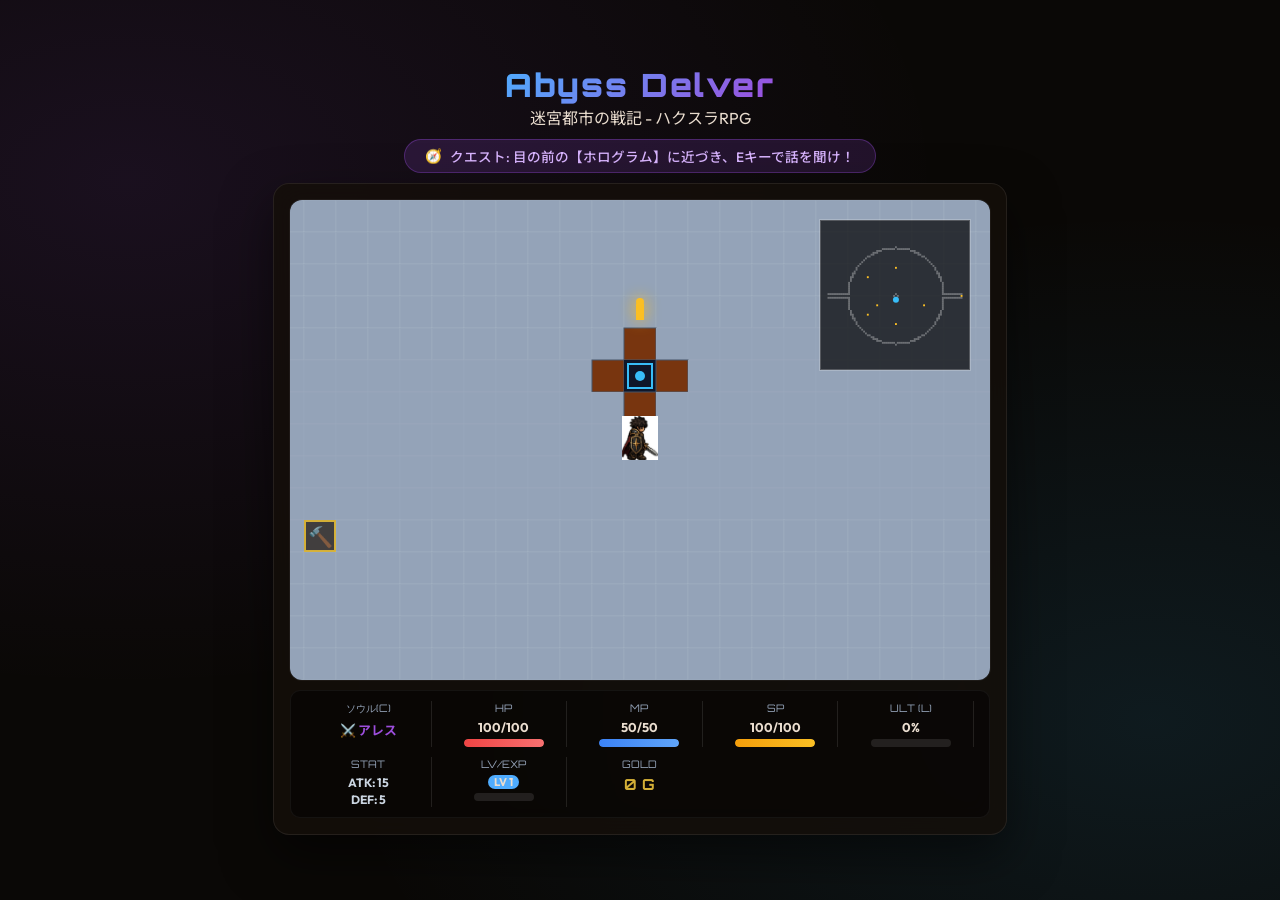
<file: RPG/index.html>
<!DOCTYPE html>
<html lang="ja">
<head>
    <meta charset="UTF-8">
    <meta name="viewport" content="width=device-width, initial-scale=1.0">
    <title>Abyss Delver: 迷宮都市の戦記 - プロトタイプ</title>
    <link href="https://fonts.googleapis.com/css2?family=Orbitron:wght@400;700;900&family=Outfit:wght@300;500;700&family=Noto+Sans+JP:wght@400;700&display=swap" rel="stylesheet">
    <style>
        :root {
            --bg-dark: #0a0806;
            --panel-bg: rgba(20, 15, 10, 0.85);
            --accent-blue: #4facfe;
            --accent-purple: #9d4edd;
            --accent-green: #4ade80;
            --accent-gold: #d4af37;
            --accent-red: #e63946;
            --text-main: #eaddcf;
            --border-gold: #8a6d3b;
        }

        * { box-sizing: border-box; margin: 0; padding: 0; }
        body {
            background-color: var(--bg-dark);
            background-image: radial-gradient(at 10% 20%, rgba(168, 85, 247, 0.1) 0px, transparent 50%), radial-gradient(at 90% 80%, rgba(56, 189, 248, 0.1) 0px, transparent 50%);
            color: var(--text-main); font-family: 'Outfit', 'Noto Sans JP', sans-serif;
            min-height: 100vh; display: flex; flex-direction: column; align-items: center; justify-content: center; overflow-x: hidden; padding: 10px;
        }

        header { text-align: center; margin-bottom: 10px; }
        h1 { font-family: 'Orbitron', sans-serif; font-size: 2rem; font-weight: 900; background: linear-gradient(135deg, var(--accent-blue), var(--accent-purple)); -webkit-background-clip: text; -webkit-text-fill-color: transparent; letter-spacing: 2px; }
        
        .quest-guide {
            background: rgba(168, 85, 247, 0.15); border: 1px solid rgba(168, 85, 247, 0.3); border-radius: 20px;
            padding: 6px 20px; font-size: 0.85rem; color: #d8b4fe; margin-bottom: 10px; display: flex; align-items: center; gap: 8px; font-weight: 500;
        }

        .main-container { display: flex; gap: 20px; max-width: 1100px; width: 100%; justify-content: center; align-items: flex-start; }

        .game-panel {
            position: relative; background: var(--panel-bg); backdrop-filter: blur(16px);
            border: 1px solid rgba(255, 255, 255, 0.08); border-radius: 16px; padding: 16px; box-shadow: 0 20px 50px rgba(0, 0, 0, 0.5); display: flex; flex-direction: column; align-items: center;
        }
        canvas { border-radius: 12px; background-color: #0b0f19; box-shadow: inset 0 0 20px rgba(0,0,0,0.8), 0 0 0 1px rgba(255,255,255,0.05); display: block; }

        /* HUD */
        .hud-bar { display: grid; grid-template-columns: 1fr 1fr 1fr 1fr 1fr; width: 100%; gap: 10px; margin-top: 10px; background: rgba(0, 0, 0, 0.45); border-radius: 10px; padding: 10px 15px; border: 1px solid rgba(255, 255, 255, 0.05); }
        .hud-item { display: flex; flex-direction: column; gap: 4px; align-items: center; }
        .hud-item:not(:last-child) { border-right: 1px solid rgba(255, 255, 255, 0.1); }
        .hud-label { font-size: 0.65rem; color: #94a3b8; font-family: 'Orbitron', sans-serif; }
        .hud-value { font-weight: 700; display: flex; align-items: center; gap: 4px; font-size: 0.95rem; }
        .meter-container { width: 100px; height: 8px; background: rgba(255, 255, 255, 0.1); border-radius: 4px; overflow: hidden; margin-top: 2px; }
        .meter-fill { height: 100%; border-radius: 4px; transition: width 0.1s ease; }
        .hp-fill { background: linear-gradient(90deg, #ef4444, #f87171); }
        .mp-fill { background: linear-gradient(90deg, #3b82f6, #60a5fa); }
        .xp-fill { background: linear-gradient(90deg, #10b981, #34d399); }
        .sp-fill { background: linear-gradient(90deg, #f59e0b, #fbbf24); }
        .ult-fill { background: linear-gradient(90deg, #8b5cf6, #c084fc); }
        .gold-value { color: var(--accent-gold); font-family: 'Orbitron', sans-serif; }
        
        /* 鍵アイコンUI */
        .key-slot { font-size: 1.1rem; filter: grayscale(1) brightness(0.4); transition: all 0.3s; margin: 0 2px; }
        .key-slot.active { filter: grayscale(0) brightness(1.2) drop-shadow(0 0 4px currentColor); }
        .key-start { color: var(--accent-blue); }
        .key-forest { color: var(--accent-green); }
        .key-crystal { color: var(--accent-purple); }
        .key-temple { color: var(--accent-red); }

        .control-panel { width: 300px; background: var(--panel-bg); backdrop-filter: blur(16px); border: 1px solid rgba(255, 255, 255, 0.08); border-radius: 16px; padding: 15px; }
        .panel-title { font-family: 'Orbitron', sans-serif; font-size: 0.8rem; font-weight: 700; border-bottom: 2px solid rgba(255, 255, 255, 0.1); padding-bottom: 4px; color: var(--accent-blue); margin-bottom: 8px; }
        .key-row { display: flex; justify-content: space-between; align-items: center; font-size: 0.75rem; margin-bottom: 6px; }
        .key-cap { background: linear-gradient(180deg, #1e293b, #0f172a); border: 1px solid rgba(255, 255, 255, 0.2); border-bottom: 3px solid rgba(0, 0, 0, 0.6); border-radius: 4px; padding: 2px 6px; font-weight: 700; }
        
        /* スキルUI */
        .skill-grid { display: grid; grid-template-columns: 1fr 1fr; gap: 8px; margin-bottom: 10px; }
        .skill-box { background: rgba(0,0,0,0.4); border: 1px solid rgba(255,255,255,0.1); border-radius: 8px; padding: 8px; display: flex; flex-direction: column; align-items: center; }
        .skill-key { font-family: 'Orbitron'; color: var(--accent-gold); font-size: 0.9rem; font-weight: 700; margin-bottom: 4px; }
        .skill-name { font-size: 0.65rem; color: #cbd5e1; }
        .status-badge { display: inline-block; padding: 2px 6px; border-radius: 4px; font-size: 0.65rem; text-align: center; width: 100%; }
        .badge-active { background: rgba(16, 185, 129, 0.2); color: var(--accent-green); border: 1px solid rgba(16, 185, 129, 0.3); }

        .toast { position: absolute; top: 20px; left: 50%; transform: translateX(-50%); background: rgba(15, 23, 42, 0.9); border: 1px solid rgba(168, 85, 247, 0.4); color: white; padding: 8px 16px; border-radius: 20px; font-size: 0.85rem; font-weight: 700; box-shadow: 0 10px 25px rgba(0,0,0,0.6); opacity: 0; transition: opacity 0.2s, top 0.2s; z-index: 100; pointer-events: none; }
        .toast.show { opacity: 1; top: 30px; }
        .level-up-banner { position: absolute; top: 40%; left: 50%; transform: translate(-50%, -50%) scale(0.5); font-family: 'Orbitron', sans-serif; font-size: 2.5rem; font-weight: 900; color: var(--accent-gold); opacity: 0; z-index: 10; transition: all 0.5s; pointer-events: none; }
        .level-up-banner.show { opacity: 1; transform: translate(-50%, -50%) scale(1.0); }

        .dialogue-overlay { position: absolute; bottom: 80px; left: 50%; transform: translateX(-50%); width: 560px; display: none; z-index: 300; }
        .dialogue-overlay.show { display: block; }
        .dialogue-box { background: rgba(11, 15, 30, 0.92); border: 2px solid var(--accent-blue); border-radius: 12px; padding: 18px 24px; }
        .dialogue-name { font-weight: 700; color: var(--accent-blue); margin-bottom: 8px; font-size: 1rem; }
        .dialogue-text { color: white; font-size: 0.9rem; line-height: 1.6; min-height: 40px; white-space: pre-wrap; }
        
        .shop-modal { position: absolute; top: 50%; left: 50%; transform: translate(-50%, -50%) scale(0.9); width: 380px; background: rgba(11, 15, 30, 0.95); border: 2px solid rgba(56, 189, 248, 0.4); border-radius: 20px; padding: 20px; z-index: 200; opacity: 0; pointer-events: none; transition: all 0.3s; }
        .shop-modal.open { opacity: 1; pointer-events: auto; transform: translate(-50%, -50%) scale(1.0); }
        .shop-item { display: flex; justify-content: space-between; align-items: center; background: rgba(255, 255, 255, 0.03); border: 1px solid rgba(255,255,255,0.05); padding: 10px; border-radius: 10px; margin-bottom: 8px; }
        .buy-btn { background: linear-gradient(135deg, var(--accent-blue), var(--accent-purple)); border: 1px solid rgba(255,255,255,0.2); color: white; padding: 6px 12px; border-radius: 8px; font-size: 0.75rem; font-weight: 700; cursor: pointer; }

        .menu-overlay { position: absolute; top: 0; left: 0; width: 100%; height: 100%; background: rgba(10, 8, 5, 0.97); z-index: 400; display: none; padding: 30px; box-sizing: border-box; flex-direction: column; border-radius: 16px; opacity: 0; transition: opacity 0.3s; pointer-events: none; border: 2px solid var(--border-gold); }
        .menu-overlay.open { display: flex; opacity: 1; pointer-events: auto; }
        .menu-header { display: flex; justify-content: space-between; align-items: flex-end; border-bottom: 2px solid var(--border-gold); padding-bottom: 5px; margin-bottom: 15px; }
        .menu-title { font-family: 'serif'; font-size: 1.8rem; font-weight: 700; color: var(--accent-gold); text-shadow: 1px 1px 4px #000; }
        .menu-content { display: flex; gap: 20px; flex: 1; height: 100%; overflow: hidden; }
        .menu-column { flex: 1; background: rgba(0,0,0,0.5); border-radius: 12px; padding: 15px; border: 1px solid var(--border-gold); overflow-y: auto; }
        .menu-section-title { font-size: 1.1rem; font-weight: 700; color: var(--accent-gold); margin-bottom: 10px; border-bottom: 1px dashed var(--border-gold); padding-bottom: 5px; font-family: serif; text-shadow: 1px 1px 2px #000; }
        .inv-item { display: flex; justify-content: space-between; padding: 6px 0; border-bottom: 1px solid rgba(212, 175, 55, 0.15); font-size: 0.85rem; }
    </style>
    <script src="js/mapData.js"></script>
    <script src="js/main.js"></script>
</head>
<body>
    <header>
        <h1>Abyss Delver</h1>
        <p class="subtitle">迷宮都市の戦記 - ハクスラRPG</p>
    </header>

    <div id="questGuide" class="quest-guide">
        🧭 <span id="questText">クエスト: 目の前の【ホログラム】に近づき、Eキーで話を聞け！</span>
    </div>

    <div class="main-container">
        <div class="game-panel">
            <div id="toast" class="toast">メッセージ</div>
            <div id="levelUpBanner" class="level-up-banner">LEVEL UP!</div>
            <div id="dialogueOverlay" class="dialogue-overlay">
                <div class="dialogue-box">
                    <div id="dialogueName" class="dialogue-name">NPC</div>
                    <div id="dialogueText" class="dialogue-text"></div>
                    <div style="text-align:right; color:#fbbf24; font-size:0.8rem; margin-top:5px;">▶ Spaceキーで次へ</div>
                </div>
            </div>

            <canvas id="gameCanvas" width="700" height="480"></canvas>
            
            <div id="shopModal" class="shop-modal">
                <div style="display:flex; justify-content:space-between; align-items:center; border-bottom:1px solid rgba(255,255,255,0.1); padding-bottom:10px; margin-bottom:10px;">
                    <span style="font-family:'Orbitron',sans-serif; font-size:1.1rem; font-weight:700; color:var(--accent-blue);">🔮 古代の強化碑石</span>
                    <button onclick="closeShop()" style="background:none; border:none; color:#94a3b8; font-size:1.2rem; cursor:pointer;">×</button>
                </div>
                <div style="display:flex; justify-content:space-between; margin-bottom:15px; font-size:0.8rem;">
                    <span color="#94a3b8">エネルギーを吸収し、能力を強化します。</span>
                    <span id="shopGoldDisplay" style="color:var(--accent-gold); font-weight:700;">0 G</span>
                </div>
                <div class="shop-item">
                    <div style="display:flex; flex-direction:column;"><span style="font-weight:700;">生命のルーン</span><span style="font-size:0.7rem; color:#94a3b8;">最大HPを0.5増加</span><span style="font-size:0.75rem; color:var(--accent-gold); font-weight:700;">💰 60 G</span></div>
                    <button class="buy-btn" onclick="buyItem('hp', 60)">強化</button>
                </div>
                <div class="shop-item">
                    <div style="display:flex; flex-direction:column;"><span style="font-weight:700;">摩擦歪曲の呪文</span><span style="font-size:0.7rem; color:#94a3b8;">ホバー(Shift)解放</span><span id="hoverPrice" style="font-size:0.75rem; color:var(--accent-gold); font-weight:700;">💰 100 G</span></div>
                    <button id="hoverBuyBtn" class="buy-btn" onclick="buyItem('hover', 100)">解放</button>
                </div>
            </div>
            <div id="soulDriveModal" class="shop-modal">
                <div style="display:flex; justify-content:space-between; align-items:center; border-bottom:1px solid rgba(255,255,255,0.1); padding-bottom:10px; margin-bottom:10px;">
                    <span style="font-family:'Orbitron',sans-serif; font-size:1.1rem; font-weight:700; color:var(--accent-purple);">⟁ SOUL DRIVE</span>
                    <button onclick="closeSoulDrive()" style="background:none; border:none; color:#94a3b8; font-size:1.2rem; cursor:pointer;">×</button>
                </div>
                <div style="margin-bottom:15px; font-size:0.8rem; color:#94a3b8; display:flex; justify-content:space-between; align-items:center;">
                    <span>左腕のデバイスからかつての仲間の「魂の波長（記憶）」をロードし、戦闘クラスを最適化します。</span>
                    <span style="color:var(--accent-gold); font-weight:700;">記憶の欠片: <span id="memoryShardCount">0</span></span>
                </div>
                <button id="restoreVisionBtn" onclick="restoreVision()" class="buy-btn" style="width:100%; margin-bottom:15px; background:linear-gradient(135deg, #38bdf8, #818cf8); padding:8px; font-size:0.85rem;">🎥 ビジョンを復元する (欠片1消費)</button>
                <div id="soulList"></div>
            </div>

            <div id="cookingModal" class="shop-modal">
                <div style="display:flex; justify-content:space-between; align-items:center; border-bottom:1px solid rgba(255,255,255,0.1); padding-bottom:10px; margin-bottom:10px;">
                    <span style="font-family:'Orbitron',sans-serif; font-size:1.1rem; font-weight:700; color:var(--accent-green);">🍖 酒場「迷宮亭」</span>
                    <button onclick="closeCooking()" style="background:none; border:none; color:#94a3b8; font-size:1.2rem; cursor:pointer;">×</button>
                </div>
                <div style="margin-bottom:15px; font-size:0.8rem; color:#94a3b8;">
                    素材を消費して料理を作り、一時的なステータスアップの【自炊バフ】を得る。※ゲームオーバーでリセット
                </div>
                
                <div class="shop-item">
                    <div style="display:flex; flex-direction:column;"><span style="font-weight:700; color:white;">スライムゼリー</span><span style="font-size:0.7rem; color:#94a3b8;">最大HP+20 (必要: 粘液x3)</span></div>
                    <button class="buy-btn" onclick="cookFood('jelly')" style="background:var(--accent-blue);">調理</button>
                </div>
                <div class="shop-item">
                    <div style="display:flex; flex-direction:column;"><span style="font-weight:700; color:white;">風のスープ</span><span style="font-size:0.7rem; color:#94a3b8;">SPD+30 (必要: 結晶x2)</span></div>
                    <button class="buy-btn" onclick="cookFood('soup')" style="background:var(--accent-green);">調理</button>
                </div>
                <div class="shop-item">
                    <div style="display:flex; flex-direction:column;"><span style="font-weight:700; color:white;">鉄壁の串焼き</span><span style="font-size:0.7rem; color:#94a3b8;">DEF+3 (必要: 鉄x2, 粘液x1)</span></div>
                    <button class="buy-btn" onclick="cookFood('skewer')" style="background:var(--accent-red);">調理</button>
                </div>
            </div>

            <div id="mainMenuOverlay" class="menu-overlay">
                <div class="menu-header">
                    <div class="menu-title">STATUS & MENU</div>
                    <div style="color:#94a3b8; font-size:0.9rem;">[Tab] / [Esc] 閉じる</div>
                </div>
                <div class="menu-content">
                    <div class="menu-column">
                        <div class="menu-section-title">👤 ソウル・ステータス</div>
                        <div id="menuSoulName" style="font-size:1.5rem; font-weight:700; color:var(--accent-purple); margin-bottom:10px;">⚔️ 剣士アレス</div>
                        <div class="inv-item"><span>LEVEL</span><span id="menuLv" style="color:var(--accent-blue); font-weight:700;">1</span></div>
                        <div class="inv-item"><span>HP</span><span id="menuHp">100 / 100</span></div>
                        <div class="inv-item"><span>MP</span><span id="menuMp">50 / 50</span></div>
                        <div class="inv-item"><span>ATK</span><span id="menuAtk">15</span></div>
                        <div class="inv-item"><span>DEF</span><span id="menuDef">5</span></div>
                        <div class="inv-item"><span>SPD</span><span id="menuSpd">220</span></div>
                        
                        <div class="menu-section-title" style="margin-top:30px;">🎮 操作方法</div>
                        <div class="key-row"><span class="action-desc">移動</span><span class="key-cap">WASD</span></div>
                        <div class="key-row"><span class="action-desc">通常攻撃 / コンボ</span><span class="key-cap">J</span></div>
                        <div class="key-row"><span class="action-desc">回避 / 移動スキル</span><span class="key-cap">K (Space)</span></div>
                        <div class="key-row"><span class="action-desc">アクティブスキル</span><span class="key-cap">I , O</span></div>
                        <div class="key-row"><span class="action-desc">覚醒必殺技 (ULT)</span><span class="key-cap">L</span></div>
                        <div class="key-row"><span class="action-desc">インタラクト</span><span class="key-cap">E</span></div>
                        <div class="key-row"><span class="action-desc">メニュー開閉</span><span class="key-cap">Tab</span></div>
                        <div class="key-row"><span class="action-desc">ソウル・ドライブ</span><span class="key-cap">C</span></div>
                    </div>
                    <div class="menu-column">
                        <div class="menu-section-title">⚔️ アクティブスキル</div>
                        <div id="menuSkills" style="display:flex; flex-direction:column; gap:5px;"></div>

                        <div class="menu-section-title" style="margin-top:30px;">🎒 インベントリ</div>
                        <div class="inv-item"><span>所持金</span><span id="menuGold" style="color:var(--accent-gold); font-weight:700;">0 G</span></div>
                        <div class="inv-item"><span>鍵</span><span id="menuKeys">なし</span></div>
                        <div style="margin-top:10px;" id="menuInventoryList"></div>
                    </div>
                </div>
            </div>

            <div class="hud-bar" style="flex-wrap: wrap;">
                <div class="hud-item" style="cursor:pointer;" onclick="openSoulDrive()"><span class="hud-label">ソウル(C)</span><div class="hud-value"><span id="currentSoulName" style="color:var(--accent-purple); font-weight:700; font-size:0.8rem;">⚔️ アレス</span></div></div>
                <div class="hud-item"><span class="hud-label">HP</span><div class="hud-value" style="flex-direction:column; gap:2px;"><span id="hpText" style="font-size:0.8rem;">100/100</span><div class="meter-container" style="width:80px;"><div id="hpBar" class="meter-fill hp-fill" style="width:100%;"></div></div></div></div>
                <div class="hud-item"><span class="hud-label">MP</span><div class="hud-value" style="flex-direction:column; gap:2px;"><span id="mpText" style="font-size:0.8rem;">50/50</span><div class="meter-container" style="width:80px;"><div id="mpBar" class="meter-fill mp-fill" style="width:100%;"></div></div></div></div>
                <div class="hud-item"><span class="hud-label">SP</span><div class="hud-value" style="flex-direction:column; gap:2px;"><span id="spText" style="font-size:0.8rem;">100/100</span><div class="meter-container" style="width:80px;"><div id="spBar" class="meter-fill sp-fill" style="width:100%;"></div></div></div></div>
                <div class="hud-item"><span class="hud-label">ULT (L)</span><div class="hud-value" style="flex-direction:column; gap:2px;"><span id="ultText" style="font-size:0.8rem;">0%</span><div class="meter-container" style="width:80px;"><div id="ultBar" class="meter-fill ult-fill" style="width:0%;"></div></div></div></div>
                <div class="hud-item"><span class="hud-label">STAT</span><div class="hud-value" style="flex-direction:column; gap:2px; font-size:0.75rem; color:#cbd5e1;"><span id="atkDisplay">ATK: 15</span><span id="defDisplay">DEF: 5</span></div></div>
                <div class="hud-item"><span class="hud-label">LV/EXP</span><div class="hud-value" style="flex-direction:column; gap:2px;"><span id="levelDisplay" style="background:var(--accent-blue); padding:0 6px; border-radius:10px; font-size:0.7rem;">LV 1</span><div class="meter-container" style="width:60px;"><div id="xpBar" class="meter-fill xp-fill" style="width:0%;"></div></div></div></div>
                <div class="hud-item"><span class="hud-label">GOLD</span><div class="hud-value"><span id="goldDisplay" class="gold-value">0 G</span></div></div>
            </div>
        </div>
    </div>

    <script src="js/mapData.js"></script>
    <script>
        const canvas = document.getElementById('gameCanvas');
        const ctx = canvas.getContext('2d');
        const toast = document.getElementById('toast');

        const TILE_SIZE = 32;
        // MAP_COLS, MAP_ROWSは後で動的にlet宣言される
        const COLLISION_RADIUS = 12;
        const SAFE_MARGIN = 2;

        const PlayerState = { IDLE: 'idle', WALK: 'walk', ATTACK: 'attack', DASH: 'dash', HOVER: 'hover', DIALOGUE: 'dialogue' };

        const souls = {
            'Ares': { id: 'Ares', name: '剣士アレス', icon: '⚔️', level: 1, xp: 0, xpNeeded: 80, maxHp: 100, maxMp: 50, atk: 15, def: 5, spd: 220, unlocked: true },
            'Cyan': { id: 'Cyan', name: '盗賊シアン', icon: '🗡️', level: 1, xp: 0, xpNeeded: 80, maxHp: 60, maxMp: 70, atk: 25, def: 2, spd: 300, unlocked: true }, // 初期解放テスト用
            'Lilith':{ id: 'Lilith', name: '魔法使いリリス', icon: '🔮', level: 1, xp: 0, xpNeeded: 80, maxHp: 50, maxMp: 120, atk: 40, def: 1, spd: 180, unlocked: false }
        };

        const player = {
            x: 0, y: 0, vx: 0, vy: 0, angle: 0, 
            currentSoulId: 'Ares',
            level: souls['Ares'].level, xp: souls['Ares'].xp, xpNeeded: souls['Ares'].xpNeeded, gold: 0, weaponLevel: 1, armorLevel: 1, maxReachedFloor: 1, sp: 100, maxSp: 100, ultGauge: 0, comboCount: 0, chargeTimer: 0, isAttacking: false,
            keys: { start: false, forest: false, crystal: false, temple: false },
            hp: souls['Ares'].maxHp, maxHp: souls['Ares'].maxHp,
            mp: souls['Ares'].maxMp, maxMp: souls['Ares'].maxMp,
            atk: souls['Ares'].atk, def: souls['Ares'].def, spd: souls['Ares'].spd,
            state: PlayerState.IDLE, dashTimer: 0, attackTimer: 0, warping: false,
            activeQuest: null, questProgress: 0,
            inventory: {},
            foodBuffs: { maxHp: 0, atk: 0, def: 0, spd: 0 },
            skills: {
                I: { name: 'Dash', cd: 0, maxCd: 3, mp: 5 },
                O: { name: 'Spin', cd: 0, maxCd: 5, mp: 10 },
                K: { name: 'Provoke', cd: 0, maxCd: 10, mp: 15 },
                L: { name: 'Quake', cd: 0, maxCd: 20, mp: 30 }
            }
        };

        const camera = { x: 0, y: 0 };
        const keys = {};

        // === 3x3 グリッドによる超広大マップ構築 ===
        // === シーン（マップ）管理システム ===
        const themes = {
            city: { name: "迷宮都市アビス・エッジ", floor: '#94a3b8', wall: '#78350f', border: '#475569', pit: '#1e293b', spike: '#000', npc: '#fbbf24' },
            guild: { name: "冒険者ギルド", floor: '#d2b48c', wall: '#8b4513', border: '#cd853f', pit: '#000', spike: '#000', npc: '#fbbf24' },
            dungeon: { name: "アビス第一階層", floor: '#0f172a', wall: '#1e293b', border: '#38bdf8', pit: '#020617', spike: '#ef4444', npc: '#38bdf8' },
            crystal: { name: "魔導クリスタル鉱脈", floor: '#1e1b4b', wall: '#312e81', border: '#c084fc', pit: '#020617', spike: '#8b5cf6', npc: '#c084fc' },
            dungeon_f2: { name: "第2階層：巨石と機構の試練", floor: '#0f172a', wall: '#1e293b', border: '#f59e0b', pit: '#020617', spike: '#ef4444', npc: '#38bdf8' },
            dungeon_f3: { name: "第3階層：機巧と焦燥の回廊", floor: '#0c0a09', wall: '#292524', border: '#22d3ee', pit: '#020617', spike: '#ef4444', npc: '#38bdf8' },
            dungeon_f4: { name: "第4階層：閉ざされた観測所", floor: '#030712', wall: '#111827', border: '#6366f1', pit: '#000', spike: '#ef4444', npc: '#818cf8' },
            dungeon_f5: { name: "第5階層：深淵の共鳴炉", floor: '#0c0a09', wall: '#1c1917', border: '#f43f5e', pit: '#020617', spike: '#ef4444', npc: '#fb7185' },
            dungeon_f6: { name: "第6階層：浸食された緑廊", floor: '#052e16', wall: '#14532d', border: '#4ade80', pit: '#022c22', spike: '#ef4444', npc: '#86efac' },
            dungeon_f7: { name: "第7階層：木漏れ日と胞子の迷宮", floor: '#1a2e05', wall: '#365314', border: '#a3e635', pit: '#1a2e05', spike: '#c084fc', npc: '#bef264' }
        };

        
        // ====== エンティティ定義とマップロードシステム ======
        let MAP_COLS = 0; let MAP_ROWS = 0;
        let map = []; let npcs = []; let enemies = []; let chests = [];
        let currentSceneId = ''; let currentScene = null;
        let currentSpawnC = 0; let currentSpawnR = 0;

                        class Enemy {
            constructor(c, r, type) {
                this.spawnX = (c+0.5)*TILE_SIZE; this.spawnY = (r+0.5)*TILE_SIZE;
                this.x = this.spawnX; this.y = this.spawnY; this.vx = 0; this.vy = 0;
                this.type = type; this.isAlive = true; this.isDead = false; this.respawnTimer = 0;
                this.hitStun = 0; this.attackCooldown = 0;
                this.state = 'idle'; this.stateTimer = 0;
                
                this.canShoot = (type === 'golem' || type === 'boss' || type === 'guardian' || type === 'skeleton');
                
                if(type === 'mini_boss') { this.maxHp = 150; this.radius = 20; this.color = '#eab308'; this.speed = 70; this.xp = 150; this.gold = 100; this.atk = 15; this.dropItem = '鉄くず'; } else if(type === 'slime') { this.maxHp = 2; this.radius = 12; this.color = '#38bdf8'; this.speed = 80; this.xp = 15; this.gold = 10; this.dropItem = 'スライムの粘液'; }
                else if(type === 'wind_slime') { this.maxHp = 3; this.radius = 10; this.color = '#10b981'; this.speed = 150; this.xp = 25; this.gold = 15; this.dropItem = '風の結晶'; }
                else if(type === 'guardian') { this.maxHp = 5; this.radius = 14; this.color = '#fcd34d'; this.speed = 100; this.xp = 40; this.gold = 20; this.dropItem = '鉄くず'; }
                else if(type === 'golem') { this.maxHp = 8; this.radius = 16; this.color = '#a855f7'; this.speed = 40; this.xp = 50; this.gold = 30; this.dropItem = '魔法の石板'; }
                else if(type === 'bat') { this.maxHp = 2; this.radius = 8; this.color = '#94a3b8'; this.speed = 160; this.xp = 20; this.gold = 10; this.dropItem = 'コウモリの羽'; }
                else if(type === 'skeleton') { this.maxHp = 4; this.radius = 12; this.color = '#f1f5f9'; this.speed = 90; this.xp = 30; this.gold = 15; this.dropItem = '骨のかけら'; }
                else if(type === 'boss') { this.maxHp = 300; this.radius = 32; this.color = '#ef4444'; this.speed = 110; this.xp = 500; this.gold = 300; this.isInvincible = true; this.barrierRadius = 45; this.dropItem = 'アビスコア'; }
                
                
                let floorLevel = 1;
                if (currentSceneId && currentSceneId.startsWith('dungeon_f')) {
                    floorLevel = parseInt(currentSceneId.split('_f')[1]);
                }
                const levelBonus = (floorLevel - 1) * 5;
                this.level = 1 + levelBonus;
                this.maxHp = Math.floor(this.maxHp * (1 + levelBonus * 0.1));
                this.hp = this.maxHp;
                if (this.atk) this.atk = Math.floor(this.atk * (1 + levelBonus * 0.1));
                this.xp += levelBonus * 5;
                this.gold += levelBonus * 2;
    
            }

            update(dt) {

                if (this.isDead) {
                    this.respawnTimer -= dt;
                    if (this.respawnTimer <= 0) {
                        this.isDead = false; this.isAlive = true;
                        this.x = this.spawnX; this.y = this.spawnY;
                        
                let floorLevel = 1;
                if (currentSceneId && currentSceneId.startsWith('dungeon_f')) {
                    floorLevel = parseInt(currentSceneId.split('_f')[1]);
                }
                const levelBonus = (floorLevel - 1) * 5;
                this.level = 1 + levelBonus;
                this.maxHp = Math.floor(this.maxHp * (1 + levelBonus * 0.1));
                this.hp = this.maxHp;
                if (this.atk) this.atk = Math.floor(this.atk * (1 + levelBonus * 0.1));
                this.xp += levelBonus * 5;
                this.gold += levelBonus * 2;
     this.state = 'idle';
                    }
                    return;
                }

                if (this.hitStun > 0) {
                    this.hitStun -= dt;
                    let nextX = this.x + this.vx * dt; let nextY = this.y + this.vy * dt;
                    let canMove = true;
                    let adjTiles = [
                        getTileAt(nextX - 10, nextY - 10), getTileAt(nextX + 10, nextY - 10),
                        getTileAt(nextX - 10, nextY + 10), getTileAt(nextX + 10, nextY + 10)
                    ];
                    if (adjTiles.some(t => [1,2,4,7,8,9,11].includes(t))) canMove = false;
                    if (canMove) { this.x = nextX; this.y = nextY; }
                    this.vx *= 0.9; this.vy *= 0.9;
                    return;
                }

                this.stateTimer -= dt;
                const dist = Math.hypot(this.x - player.x, this.y - player.y);
                const angle = Math.atan2(player.y - this.y, player.x - this.x);

                if (this.type === 'slime' || this.type === 'wind_slime') {
                    if (this.state === 'idle' || this.state === 'chase') {
                        if (dist < 120 && this.stateTimer <= 0) {
                            this.state = 'prepare_attack'; this.stateTimer = 0.5; this.vx = 0; this.vy = 0;
                        } else {
                            this.state = 'chase';
                            if (dist < 300) { this.vx = Math.cos(angle)*this.speed; this.vy = Math.sin(angle)*this.speed; }
                            else { this.vx = 0; this.vy = 0; }
                        }
                    } else if (this.state === 'prepare_attack' && this.stateTimer <= 0) {
                        this.state = 'attacking'; this.stateTimer = 0.8;
                        this.vx = Math.cos(angle)*this.speed*3; this.vy = Math.sin(angle)*this.speed*3;
                    } else if (this.state === 'attacking' && this.stateTimer <= 0) {
                        this.state = 'cooldown'; this.stateTimer = 1.0; this.vx = 0; this.vy = 0;
                    } else if (this.state === 'cooldown' && this.stateTimer <= 0) {
                        this.state = 'idle';
                    }
                    if (this.state !== 'prepare_attack') { let nextX = this.x + this.vx * dt; let nextY = this.y + this.vy * dt;
                    let canMove = true;
                    let adjTiles = [
                        getTileAt(nextX - 10, nextY - 10), getTileAt(nextX + 10, nextY - 10),
                        getTileAt(nextX - 10, nextY + 10), getTileAt(nextX + 10, nextY + 10)
                    ];
                    if (adjTiles.some(t => [1,2,4,7,8,9,11].includes(t))) canMove = false;
                    if (canMove) { this.x = nextX; this.y = nextY; } }
                }
                else if (this.type === 'bat') {
                    if (this.state === 'idle' || this.state === 'chase') {
                        if (dist < 150 && this.stateTimer <= 0) {
                            this.state = 'attacking'; this.stateTimer = 0.6;
                            this.vx = Math.cos(angle)*this.speed*2.5; this.vy = Math.sin(angle)*this.speed*2.5;
                        } else {
                            this.state = 'chase';
                            if (dist < 350) {
                                const targetAngle = angle + Math.sin(Date.now()*0.003)*1.5;
                                this.vx = Math.cos(targetAngle)*this.speed; this.vy = Math.sin(targetAngle)*this.speed;
                            } else { this.vx = 0; this.vy = 0; }
                        }
                    } else if (this.state === 'attacking' && this.stateTimer <= 0) {
                        this.state = 'cooldown'; this.stateTimer = 1.5;
                        this.vx = -Math.cos(angle)*this.speed; this.vy = -Math.sin(angle)*this.speed;
                    } else if (this.state === 'cooldown' && this.stateTimer <= 0) {
                        this.state = 'idle';
                    }
                    let nextX = this.x + this.vx * dt; let nextY = this.y + this.vy * dt;
                    let canMove = true;
                    let adjTiles = [
                        getTileAt(nextX - 10, nextY - 10), getTileAt(nextX + 10, nextY - 10),
                        getTileAt(nextX - 10, nextY + 10), getTileAt(nextX + 10, nextY + 10)
                    ];
                    if (adjTiles.some(t => [1,2,4,7,8,9,11].includes(t))) canMove = false;
                    if (canMove) { this.x = nextX; this.y = nextY; }
                }
                else if (this.type === 'skeleton') {
                    if (this.state === 'idle' || this.state === 'chase') {
                        if (dist < 200 && dist > 100) {
                            this.vx = 0; this.vy = 0;
                            if (this.stateTimer <= 0) { this.state = 'prepare_attack'; this.stateTimer = 0.5; }
                        } else if (dist <= 100) {
                            this.vx = -Math.cos(angle)*this.speed*0.8; this.vy = -Math.sin(angle)*this.speed*0.8;
                        } else if (dist < 400) {
                            this.vx = Math.cos(angle)*this.speed; this.vy = Math.sin(angle)*this.speed;
                        } else { this.vx = 0; this.vy = 0; }
                    } else if (this.state === 'prepare_attack' && this.stateTimer <= 0) {
                        this.state = 'cooldown'; this.stateTimer = 2.0;
                        enemyProjectiles.push(new EnemyProjectile(this.x, this.y, angle, 300, '#e2e8f0'));
                    } else if (this.state === 'cooldown' && this.stateTimer <= 0) {
                        this.state = 'idle';
                    }
                    let nextX = this.x + this.vx * dt; let nextY = this.y + this.vy * dt;
                    let canMove = true;
                    let adjTiles = [
                        getTileAt(nextX - 10, nextY - 10), getTileAt(nextX + 10, nextY - 10),
                        getTileAt(nextX - 10, nextY + 10), getTileAt(nextX + 10, nextY + 10)
                    ];
                    if (adjTiles.some(t => [1,2,4,7,8,9,11].includes(t))) canMove = false;
                    if (canMove) { this.x = nextX; this.y = nextY; }
                }
                else if (this.type === 'boss') {
                    // ボスは常にバリアなし、積極的にプレイヤーを追尾＆攻撃
                    this.isInvincible = false;

                    // プレイヤーを追尾
                    if (dist < 500) {
                        this.vx = Math.cos(angle) * this.speed;
                        this.vy = Math.sin(angle) * this.speed;
                    } else {
                        // 遠い場合はランダム移動
                        if (Math.random() < 0.02) { this.vx = (Math.random()-0.5)*this.speed; this.vy = (Math.random()-0.5)*this.speed; }
                    }

                    // 攻撃パターン
                    this.attackCooldown -= dt;
                    if (this.attackCooldown <= 0 && dist < 400) {
                        this.attackCooldown = 0.8 + Math.random() * 0.6;
                        // 3方向弾
                        enemyProjectiles.push(new EnemyProjectile(this.x, this.y, angle, 250, this.color));
                        enemyProjectiles.push(new EnemyProjectile(this.x, this.y, angle + 0.3, 250, this.color));
                        enemyProjectiles.push(new EnemyProjectile(this.x, this.y, angle - 0.3, 250, this.color));
                        // 全方位弾（30%確率）
                        if (Math.random() < 0.3) {
                            for(let i=0; i<8; i++) enemyProjectiles.push(new EnemyProjectile(this.x, this.y, (Math.PI/4)*i, 150, this.color));
                        }
                    }

                    let nextX = this.x + this.vx * dt; let nextY = this.y + this.vy * dt;
                    let canMove = true;
                    let adjTiles = [
                        getTileAt(nextX - 10, nextY - 10), getTileAt(nextX + 10, nextY - 10),
                        getTileAt(nextX - 10, nextY + 10), getTileAt(nextX + 10, nextY + 10)
                    ];
                    if (adjTiles.some(t => [1,2,4,7,8,9,11].includes(t))) canMove = false;
                    if (canMove) { this.x = nextX; this.y = nextY; }
                }
                else {
                    if (this.type === 'golem') {
                        if (this.state === 'idle' || this.state === 'chase') {
                            if (dist < 150 && this.stateTimer <= 0) {
                                this.state = 'prepare_attack'; this.stateTimer = 1.0; this.vx = 0; this.vy = 0;
                            } else {
                                this.state = 'chase';
                                if (dist < 300) { this.vx = Math.cos(angle)*this.speed; this.vy = Math.sin(angle)*this.speed; }
                                else { this.vx = 0; this.vy = 0; }
                            }
                        } else if (this.state === 'prepare_attack' && this.stateTimer <= 0) {
                            this.state = 'attacking'; this.stateTimer = 0.5;
                            this.vx = Math.cos(angle)*this.speed*4; this.vy = Math.sin(angle)*this.speed*4;
                        } else if (this.state === 'attacking' && this.stateTimer <= 0) {
                            this.state = 'cooldown'; this.stateTimer = 2.0; this.vx = 0; this.vy = 0;
                        } else if (this.state === 'cooldown' && this.stateTimer <= 0) {
                            this.state = 'idle';
                        }
                    } else if (this.type === 'guardian') {
                        if (this.state === 'idle' || this.state === 'chase') {
                            if (dist < 250 && this.stateTimer <= 0) {
                                this.state = 'prepare_attack'; this.stateTimer = 0.8; this.vx = 0; this.vy = 0;
                            } else {
                                this.state = 'chase';
                                if (dist < 300) { this.vx = Math.cos(angle)*this.speed; this.vy = Math.sin(angle)*this.speed; }
                                else { this.vx = 0; this.vy = 0; }
                            }
                        } else if (this.state === 'prepare_attack' && this.stateTimer <= 0) {
                            this.state = 'cooldown'; this.stateTimer = 2.0;
                            enemyProjectiles.push(new EnemyProjectile(this.x, this.y, angle, 350, this.color));
                            enemyProjectiles.push(new EnemyProjectile(this.x, this.y, angle + 0.15, 350, this.color));
                            enemyProjectiles.push(new EnemyProjectile(this.x, this.y, angle - 0.15, 350, this.color));
                        } else if (this.state === 'cooldown' && this.stateTimer <= 0) {
                            this.state = 'idle';
                        }
                    } else if (this.type === 'mini_boss') {
                        if (this.state === 'idle' || this.state === 'chase') {
                            if (dist < 200 && this.stateTimer <= 0) {
                                this.state = 'prepare_attack'; this.stateTimer = 0.6; this.vx = 0; this.vy = 0;
                            } else {
                                this.state = 'chase';
                                if (dist < 400) { this.vx = Math.cos(angle)*this.speed; this.vy = Math.sin(angle)*this.speed; }
                                else { this.vx = 0; this.vy = 0; }
                            }
                        } else if (this.state === 'prepare_attack' && this.stateTimer <= 0) {
                            this.state = 'attacking'; this.stateTimer = 0.5;
                            this.vx = Math.cos(angle)*this.speed*2.5; this.vy = Math.sin(angle)*this.speed*2.5;
                            for(let i=0; i<4; i++) enemyProjectiles.push(new EnemyProjectile(this.x, this.y, (Math.PI/2)*i + angle, 150, this.color));
                        } else if (this.state === 'attacking' && this.stateTimer <= 0) {
                            this.state = 'cooldown'; this.stateTimer = 1.5; this.vx = 0; this.vy = 0;
                        } else if (this.state === 'cooldown' && this.stateTimer <= 0) {
                            this.state = 'idle';
                        }
                    } else {
                        if (dist < 300) { this.vx = Math.cos(angle)*this.speed; this.vy = Math.sin(angle)*this.speed; } else { this.vx = 0; this.vy = 0; }
                    }

                    if (this.state !== 'prepare_attack') {
                        let nextX = this.x + this.vx * dt; let nextY = this.y + this.vy * dt;
                        let canMove = true;
                        let adjTiles = [
                            getTileAt(nextX - 10, nextY - 10), getTileAt(nextX + 10, nextY - 10),
                            getTileAt(nextX - 10, nextY + 10), getTileAt(nextX + 10, nextY + 10)
                        ];
                        if (adjTiles.some(t => [1,2,4,7,8,9,11].includes(t))) canMove = false;
                        if (canMove) { this.x = nextX; this.y = nextY; }
                    }
                }
            }

            render(ctx) {
                if (this.isDead) {
                    if (this.respawnTimer > 0 && this.respawnTimer <= 3.0) {
                        ctx.save(); ctx.translate(this.spawnX, this.spawnY);
                        ctx.strokeStyle = `rgba(239, 68, 68, ${(3.0 - this.respawnTimer)/3.0})`;
                        ctx.lineWidth = 2; ctx.rotate(Date.now()*0.005);
                        ctx.beginPath(); ctx.arc(0, 0, this.radius * 1.5, 0, Math.PI*2); ctx.stroke();
                        ctx.beginPath(); ctx.moveTo(0, -this.radius*1.2); ctx.lineTo(this.radius*1.0, this.radius*0.6); ctx.lineTo(-this.radius*1.0, this.radius*0.6); ctx.closePath(); ctx.stroke();
                        ctx.beginPath(); ctx.moveTo(0, this.radius*1.2); ctx.lineTo(this.radius*1.0, -this.radius*0.6); ctx.lineTo(-this.radius*1.0, -this.radius*0.6); ctx.closePath(); ctx.stroke();
                        ctx.restore();
                    }
                    return;
                }

                if (this.type === 'slime' && imgSlime.complete && imgSlime.naturalWidth > 0) {
                    ctx.save(); ctx.translate(this.x, this.y);
                    if (this.state === 'prepare_attack') ctx.translate((Math.random()-0.5)*4, (Math.random()-0.5)*4);
                    ctx.drawImage(imgSlime, -this.radius*1.3, -this.radius*1.3, this.radius*2.6, this.radius*2.6);
                    ctx.restore();
                } else {
                    ctx.fillStyle = this.hitStun > 0 ? '#ffffff' : this.color; 
                    ctx.shadowColor = this.color; ctx.shadowBlur = 10;
                    ctx.beginPath(); ctx.arc(this.x, this.y, this.radius, 0, Math.PI*2); ctx.fill(); ctx.shadowBlur = 0;
                }
                
                // HPバーの描画（ボスやエリートのみ）
                if (this.type === 'boss' || this.type === 'mini_boss') {
                    const barW = this.radius * 2.5;
                    const barH = 4;
                    const hpRatio = Math.max(0, this.hp / this.maxHp);
                    ctx.fillStyle = 'rgba(0,0,0,0.6)'; ctx.fillRect(this.x - barW/2, this.y - this.radius - 12, barW, barH);
                    ctx.fillStyle = this.type === 'boss' ? '#ef4444' : '#eab308'; ctx.fillRect(this.x - barW/2, this.y - this.radius - 12, barW * hpRatio, barH);
                    // 名前表示
                    ctx.font = 'bold 10px Noto Sans JP'; ctx.textAlign = 'center';
                    ctx.fillStyle = '#fff';
                    ctx.fillText(this.type === 'boss' ? '☠️ BOSS' : '⭐ ELITE', this.x, this.y - this.radius - 16);
                }
            }
        }
        class EnemyProjectile {
            constructor(x, y, angle, speed, color) {
                this.x = x; this.y = y; this.vx = Math.cos(angle)*speed; this.vy = Math.sin(angle)*speed;
                this.life = 2.0; this.color = color; this.active = true;
            }
            move(dt) {
                let nx = this.x + this.vx * dt;
                let ny = this.y + this.vy * dt;
                // コウモリ以外は壁に引っかかる（コウモリも壁は越えられない）
                const tile = getTileAt(nx, ny);
                if (tile === 1 || tile === 4 || tile === 8 || tile === 9 || tile === 7 || tile === 3) {
                    const tx = getTileAt(nx, this.y);
                    if (tx === 1 || tx === 4 || tx === 8 || tx === 9 || tx === 7 || tx === 3) nx = this.x;
                    const ty = getTileAt(this.x, ny);
                    if (ty === 1 || ty === 4 || ty === 8 || ty === 9 || ty === 7 || ty === 3) ny = this.y;
                    
                    // それでも壁に埋まっているなら移動しない（斜め等のエッジケース）
                    if (getTileAt(nx, ny) === 1) { nx = this.x; ny = this.y; }
                }
                this.x = nx; this.y = ny;
            }

            update(dt) {
                this.move(dt); this.life -= dt;
                if (getTileAt(this.x, this.y) === 1) this.active = false;
                if (this.active && Math.hypot(this.x - player.x, this.y - player.y) < COLLISION_RADIUS + 4) {
                    player.hp -= 5; this.active = false;
                    showToast("敵の攻撃を受けた！");
                }
            }
            render(ctx) {
                ctx.fillStyle = this.color; ctx.beginPath(); ctx.arc(this.x, this.y, 4, 0, Math.PI*2); ctx.fill();
                ctx.shadowBlur = 10; ctx.shadowColor = this.color; ctx.fill(); ctx.shadowBlur = 0;
            }
        }
        const enemyProjectiles = [];

        class PlayerProjectile {
            constructor(x, y, angle, speed, color, damage, pierce=false, status='') {
                this.x = x; this.y = y; this.vx = Math.cos(angle)*speed; this.vy = Math.sin(angle)*speed;
                this.life = 1.5; this.color = color; this.active = true; this.damage = damage;
                this.pierce = pierce; this.status = status; this.hitEnemies = [];
            }
            update(dt) {
                this.x += this.vx * dt; this.y += this.vy * dt; this.life -= dt;
                if (getTileAt(this.x, this.y) === 1) this.active = false;
                if (this.active) {
                    enemies.forEach(enemy => {
                        if (enemy.isAlive && this.active && !this.hitEnemies.includes(enemy) && Math.hypot(this.x - enemy.x, this.y - enemy.y) < enemy.radius + 8) {
                            applyDamageToEnemy(enemy, this.damage);
                            if (this.status === 'poison') { enemy.speed *= 0.5; setTimeout(()=>enemy.speed*=2.0, 3000); } // 鈍足
                            this.hitEnemies.push(enemy);
                            if (!this.pierce) this.active = false;
                            for(let i=0; i<5; i++) damageParticles.push({ x: this.x, y: this.y, vx: (Math.random()-0.5)*100, vy: (Math.random()-0.5)*100, life: 0.2, color: this.color });
                        }
                    });
                }
            }
            render(ctx) {
                ctx.fillStyle = this.color; ctx.beginPath(); ctx.arc(this.x, this.y, this.pierce?10:6, 0, Math.PI*2); ctx.fill();
                ctx.shadowBlur = 10; ctx.shadowColor = this.color; ctx.fill(); ctx.shadowBlur = 0;
            }
        }
        const playerProjectiles = [];

        function loadScene(id, spawnC, spawnR) {
            currentSceneId = id; currentScene = sceneData[id];
            currentSpawnC = spawnC; currentSpawnR = spawnR;
            MAP_COLS = currentScene.width; MAP_ROWS = currentScene.height;
            map = [];
            for (let r = 0; r < MAP_ROWS; r++) {
                const row = [];
                for (let c = 0; c < MAP_COLS; c++) {
                    const char = currentScene.tiles[r][c];
                    if (char === 'a' || char === 'v' || char === 'w') row.push(char);
                    else row.push(parseInt(char, 36));
                }
                map.push(row);
            }
            npcs = currentScene.npcs.map(n => ({ ...n, x: (n.c+0.5)*TILE_SIZE, y: (n.r+0.5)*TILE_SIZE }));
            enemies = currentScene.enemies.map(e => new Enemy(e.c, e.r, e.type));
            chests = currentScene.chests.map(c => ({ ...c, x: (c.c+0.5)*TILE_SIZE, y: (c.r+0.5)*TILE_SIZE }));
            
            enemyProjectiles.length = 0;
            playerProjectiles.length = 0;
            swordSlashes.length = 0;
            damageParticles.length = 0;
            pushBlocks.length = 0;
            bossCrystals.length = 0;
            
            // ボスのクリスタルバリアは廃止（ボスは直接戦闘のみ）

            player.x = (spawnC + 0.5) * TILE_SIZE;
            player.y = (spawnR + 0.5) * TILE_SIZE;
            camera.x = player.x; camera.y = player.y;

            // --- ポータルの強制初期化と定義 ---
            currentScene.portals = [];
            if (id === 'city') {
                currentScene.portals.push({ c: 25, r: 20, dest: 'guild', sc: 10, sr: 13 });
                currentScene.portals.push({ c: 75, r: 30, dest: 'dungeon_f1', sc: 40, sr: 74 });
            } else if (id === 'guild') {
                currentScene.portals.push({ c: 10, r: 14, dest: 'city', sc: 25, sr: 21 });
                currentScene.portals.push({ c: 9, r: 14, dest: 'city', sc: 25, sr: 21 });
                currentScene.portals.push({ c: 11, r: 14, dest: 'city', sc: 25, sr: 21 });
            } else if (id.startsWith('dungeon_f')) {
                // 各階層のスタート地点に街へ戻るポータルを設置
                currentScene.portals.push({ c: spawnC, r: spawnR, dest: 'city', sc: 74, sr: 30 });
                currentScene.portals.push({ c: spawnC - 1, r: spawnR, dest: 'city', sc: 74, sr: 30 });
                currentScene.portals.push({ c: spawnC + 1, r: spawnR, dest: 'city', sc: 74, sr: 30 });
                currentScene.portals.push({ c: spawnC, r: spawnR + 1, dest: 'city', sc: 74, sr: 30 });
                // スポーン地点にポータルタイルを描画
                if (map[spawnR] && map[spawnR][spawnC] !== undefined) {
                    map[spawnR][spawnC] = 12;
                    if (map[spawnR][spawnC-1] !== undefined) map[spawnR][spawnC-1] = 12;
                    if (map[spawnR][spawnC+1] !== undefined) map[spawnR][spawnC+1] = 12;
                    if (map[spawnR+1] && map[spawnR+1][spawnC] !== undefined) map[spawnR+1][spawnC] = 12;
                }
            }

            // 各ダンジョン階層にエリートモンスター（mini_boss）を追加配置
            if (id.startsWith('dungeon_f')) {
                const floorNum = parseInt(id.split('_f')[1]) || 1;
                const eliteCount = Math.min(2 + floorNum, 8); // 階層が深いほど多く
                for (let i = 0; i < eliteCount; i++) {
                    // マップ内のランダムな床タイルにエリートを配置
                    let ec, er, attempts = 0;
                    do {
                        ec = Math.floor(Math.random() * (MAP_COLS - 10)) + 5;
                        er = Math.floor(Math.random() * (MAP_ROWS - 10)) + 5;
                        attempts++;
                    } while (attempts < 100 && map[er] && map[er][ec] !== 0);
                    if (attempts < 100) {
                        enemies.push(new Enemy(ec, er, 'mini_boss'));
                    }
                }
            }

            
            showToast(currentScene.getTheme().name + " に移動しました");
        }

        const dialogues = {
            'guide': [
                "🤕 おい、大丈夫か？ こんな浅層で倒れているとはな...",
                "🌀 記憶がないのか？ ここは『アビス』と呼ばれる巨大な迷宮だ。",
                "⚔️ とりあえず、まずはこの辺りのスライムを狩って勘を取り戻せ。",
                "🎮 I, O, K, L キーのスキルを使って戦うんだ。Jで通常攻撃だ。",
                "✨ 準備ができたら奥へ進もう。さらなる深層を目指すんだ！"
            ],
            'guildmaster': [
                "🍻 よく来たな、冒険者よ。私はギルドマスターだ。",
                "🏰 ここは『迷宮都市アビス・エッジ』。",
                "💎 アビスの恵みによって栄え、そして呪われた街だ。",
                "🗺️ 準備ができたら、南のポータルからダンジョンへ向かえ。",
                "🔥 健闘を祈る！"
            ]
        };
        let dialogueState = { active: false, lines: [], lineIdx: 0, charIdx: 0, timer: 0 };
        const drops = []; const swordSlashes = []; const damageParticles = [];
        const pushBlocks = []; const bossCrystals = [];

        function getTileAt(x, y) {
            const col = Math.floor(x / TILE_SIZE), row = Math.floor(y / TILE_SIZE);
            if (col < 0 || col >= MAP_COLS || row < 0 || row >= MAP_ROWS) return 1;
            return map[row][col];
        }

        function showToast(text) { toast.textContent = text; toast.classList.add('show'); setTimeout(() => toast.classList.remove('show'), 2000); }

        function openCooking() {
            if (player.state === PlayerState.DIALOGUE) return;
            document.getElementById('cookingModal').classList.add('open');
            player.state = PlayerState.DIALOGUE; player.vx = 0; player.vy = 0;
        }
        function closeCooking() {
            document.getElementById('cookingModal').classList.remove('open');
            if(player.state === PlayerState.DIALOGUE && !dialogueState.active) player.state = PlayerState.IDLE;
        }
        function cookFood(type) {
            let inv = player.inventory;
            if(type === 'jelly') {
                if((inv['スライムの粘液'] || 0) >= 3) { inv['スライムの粘液'] -= 3; player.foodBuffs.maxHp += 20; player.maxHp += 20; player.hp += 20; showToast("🍲 スライムゼリーを食べた！最大HP+20"); }
                else { showToast("素材が足りません！"); return; }
            } else if(type === 'soup') {
                if((inv['風の結晶'] || 0) >= 2) { inv['風の結晶'] -= 2; player.foodBuffs.spd += 30; player.spd += 30; showToast("🍲 風のスープを食べた！SPD+30"); }
                else { showToast("素材が足りません！"); return; }
            } else if(type === 'skewer') {
                if((inv['鉄くず'] || 0) >= 2 && (inv['スライムの粘液'] || 0) >= 1) { inv['鉄くず'] -= 2; inv['スライムの粘液'] -= 1; player.foodBuffs.def += 3; player.def += 3; showToast("🍲 鉄壁の串焼きを食べた！DEF+3"); }
                else { showToast("素材が足りません！"); return; }
            }
            updateHUD(); closeCooking();
        }

        function openMainMenu() {
            if (player.state === PlayerState.DIALOGUE && !document.getElementById('mainMenuOverlay').classList.contains('open')) return;
            document.getElementById('mainMenuOverlay').classList.add('open');
            player.state = PlayerState.DIALOGUE; player.vx = 0; player.vy = 0;
            updateMenu();
        }
        function closeMainMenu() {
            document.getElementById('mainMenuOverlay').classList.remove('open');
            if (player.state === PlayerState.DIALOGUE && !dialogueState.active) player.state = PlayerState.IDLE;
        }

        function updateMenu() {
            const s = souls[player.currentSoulId];
            document.getElementById('menuSoulName').textContent = s.icon + ' ' + s.name;
            document.getElementById('menuLv').textContent = player.level;
            document.getElementById('menuHp').textContent = `${Math.floor(player.hp)} / ${Math.floor(player.maxHp)}`;
            document.getElementById('menuMp').textContent = `${Math.floor(player.mp)} / ${Math.floor(player.maxMp)}`;
            document.getElementById('menuAtk').textContent = player.atk;
            document.getElementById('menuDef').textContent = player.def;
            document.getElementById('menuSpd').textContent = player.spd;
            document.getElementById('menuGold').textContent = player.gold + " G";
            
            let keysObj = [];
            if(player.keys.start) keysObj.push("青の鍵");
            if(player.keys.forest) keysObj.push("緑の鍵");
            if(player.keys.crystal) keysObj.push("紫の鍵");
            if(player.keys.temple) keysObj.push("赤の鍵");
            document.getElementById('menuKeys').textContent = keysObj.length > 0 ? keysObj.join(", ") : "なし";
            
            let invHtml = '';
            for(let item in player.inventory) {
                if(item !== '記憶の欠片' && player.inventory[item] > 0) {
                    invHtml += `<div class="inv-item"><span style="color:#e2e8f0;">${item}</span><span style="color:#94a3b8;">x ${player.inventory[item]}</span></div>`;
                }
            }
            if(invHtml === '') invHtml = '<div style="color:#64748b; text-align:center; padding:10px;">アイテムがありません</div>';
            document.getElementById('menuInventoryList').innerHTML = invHtml;

            let skillsHtml = '';
            for(let k in player.skills) {
                const sk = player.skills[k];
                skillsHtml += `<div class="skill-box" style="flex-direction:row; justify-content:space-between; width:100%; margin-bottom:5px; background:rgba(0,0,0,0.5);">
                    <div style="display:flex; align-items:center; gap:10px;">
                        <span class="skill-key" style="margin:0;">${k}</span>
                        <span class="skill-name" style="font-size:0.8rem; color:#fff;">${sk.name}</span>
                    </div>
                    <span style="font-size:0.7rem; color:#94a3b8;">MP: ${sk.mp} / CD: ${sk.maxCd}s</span>
                </div>`;
            }
            document.getElementById('menuSkills').innerHTML = skillsHtml;
        }

        function openSoulDrive() {
            if (player.state === PlayerState.DIALOGUE && !document.getElementById('soulDriveModal').classList.contains('open')) return;
            document.getElementById('soulDriveModal').classList.add('open');
            player.state = PlayerState.DIALOGUE; player.vx = 0; player.vy = 0;
            
            document.getElementById('memoryShardCount').textContent = player.inventory['記憶の欠片'] || 0;
            
            let html = '';
            for(let id in souls) {
                const s = souls[id];
                if(s.unlocked) {
                    html += `<div class="shop-item" style="cursor:pointer;" onclick="switchSoul('${id}')">
                        <div style="display:flex; flex-direction:column;"><span style="font-weight:700;">${s.icon} ${s.name} (Lv.${s.level})</span><span style="font-size:0.7rem; color:#94a3b8;">HP:${s.maxHp} ATK:${s.atk} SPD:${s.spd}</span></div>
                        <button class="buy-btn" style="background:var(--accent-purple);">同期</button>
                    </div>`;
                } else {
                    html += `<div class="shop-item" style="opacity:0.4;">
                        <div style="display:flex; flex-direction:column;"><span style="font-weight:700;">❓ 未解析のソウル</span><span style="font-size:0.7rem; color:#94a3b8;">『記憶の欠片』が不足しています</span></div>
                    </div>`;
                }
            }
            document.getElementById('soulList').innerHTML = html;
        }

        function closeSoulDrive() {
            document.getElementById('soulDriveModal').classList.remove('open');
            if(player.state === PlayerState.DIALOGUE && !dialogueState.active) player.state = PlayerState.IDLE;
        }

        const visions = [
            { text: "【アレスの記憶】\n「俺が盾になる。お前は……生きて未来を掴め！」\n\n✨パッシブ獲得: 全ソウルの最大HP +10", apply: () => { for(let k in souls) souls[k].maxHp += 10; player.hp += 10; player.maxHp += 10; } },
            { text: "【リリスの記憶】\n「虚無の力は危険よ……でも、私なら制御できるはず……！」\n\n✨パッシブ獲得: 全ソウルのATK +3", apply: () => { for(let k in souls) souls[k].atk += 3; player.atk += 3; } },
            { text: "【シアンの記憶】\n「運命なんて糞食らえだ！ 俺たちの自由は誰にも渡さねぇ！」\n\n✨パッシブ獲得: 全ソウルのSPD +15", apply: () => { for(let k in souls) souls[k].spd += 15; player.spd += 15; } },
            { text: "【魔導騎士の誓い】\n「我ら共鳴者、命尽きるともこの世界を護り抜かん」\n\n✨ リリス(魔法使い)のソウルがアンロックされた！", apply: () => { souls['Lilith'].unlocked = true; } }
        ];
        let currentVisionIndex = 0;

        function restoreVision() {
            if ((player.inventory['記憶の欠片'] || 0) <= 0) { showToast("『記憶の欠片』が足りません。ボスを討伐しましょう。"); return; }
            if (currentVisionIndex >= visions.length) { showToast("すべてのビジョンを復元しました。"); return; }
            
            player.inventory['記憶の欠片']--;
            const v = visions[currentVisionIndex]; currentVisionIndex++;
            v.apply();
            
            closeSoulDrive();
            dialogueState = { active: true, lines: [v.text], lineIdx: 0, charIdx: 0, timer: 0 };
            document.getElementById('dialogueName').textContent = "ソウル・ドライブ / ビジョン復元"; 
            document.getElementById('dialogueText').textContent = ""; 
            document.getElementById('dialogueOverlay').classList.add('show');
            player.state = PlayerState.DIALOGUE; player.vx = 0; player.vy = 0;
            updateHUD();
        }

        function switchSoul(soulId) {
            if(!souls[soulId] || !souls[soulId].unlocked) return;
            const hpRatio = player.hp / player.maxHp;
            const mpRatio = player.mp / player.maxMp;
            
            // 現在のソウルのデータを保存
            souls[player.currentSoulId].level = player.level;
            souls[player.currentSoulId].xp = player.xp;
            souls[player.currentSoulId].xpNeeded = player.xpNeeded;
            
            // 新しいソウルのデータをロード
            player.currentSoulId = soulId;
            const s = souls[soulId];
            recalculateStats();
            player.hp = Math.max(1, player.maxHp * hpRatio); player.mp = player.maxMp * mpRatio;
            
            document.getElementById('currentSoulName').textContent = s.icon + ' ' + s.name;
            
            closeSoulDrive();
            showToast(`🔄 ソウル・ドライブ: ${s.name} に同期しました！`);
            updateHUD();
        }

        function openShop() { 
            if (player.state === PlayerState.DIALOGUE) return;
            document.getElementById('shopGoldDisplay').textContent = `${player.gold} G`; 
            document.getElementById('shopModal').classList.add('open'); 
            player.state = PlayerState.DIALOGUE; player.vx = 0; player.vy = 0;
        }
        function closeShop() { 
            document.getElementById('shopModal').classList.remove('open'); 
            if (player.state === PlayerState.DIALOGUE && !dialogueState.active) player.state = PlayerState.IDLE;
        }
        function buyItem(type, price) {
            if (player.gold < price) { showToast("ゴールドが足りません！"); return; }
            if (type === 'hp') { player.gold -= price; souls[player.currentSoulId].maxHp += 20; recalculateStats(); player.hp = player.maxHp; }
            else if (type === 'hover') {
                if (player.hasHoverAbility) return;
                player.gold -= price; player.hasHoverAbility = true;
                showToast("ホバー能力は現在準備中です！"); return;
            }
            updateHUD(); closeShop(); showToast("強化完了！");
        }

        window.addEventListener('keydown', e => {
            if (e.key === 'Tab') e.preventDefault();
            const key = e.key.toLowerCase(); keys[key] = true;

            if (key === 'tab') {
                if (document.getElementById('mainMenuOverlay').classList.contains('open')) { closeMainMenu(); return; }
                else if (player.state !== PlayerState.DIALOGUE) { openMainMenu(); return; }
            }
            
            if (key === 'f') {
                if (!document.fullscreenElement) {
                    document.documentElement.requestFullscreen().catch(err => {
                        console.log(`Fullscreen error: ${err.message}`);
                    });
                } else {
                    document.exitFullscreen();
                }
                return;
            }
            if (key === 'escape') {
                if (document.getElementById('mainMenuOverlay').classList.contains('open')) closeMainMenu();
                if (document.getElementById('soulDriveModal').classList.contains('open')) closeSoulDrive();
                if (document.getElementById('shopModal').classList.contains('open')) closeShop();
                if (document.getElementById('cookingModal').classList.contains('open')) closeCooking();
                return;
            }

            if (key === ' ' && player.state === PlayerState.DIALOGUE && dialogueState.active) {
                const currentLine = dialogueState.lines[dialogueState.lineIdx];
                if (dialogueState.charIdx < currentLine.length) { dialogueState.charIdx = currentLine.length; document.getElementById('dialogueText').textContent = currentLine; }
                else {
                    dialogueState.lineIdx++; dialogueState.charIdx = 0;
                    if (dialogueState.lineIdx >= dialogueState.lines.length) {
                        dialogueState.active = false; player.state = PlayerState.IDLE; document.getElementById('dialogueOverlay').classList.remove('show');
                        document.getElementById('questText').textContent = "クエスト: 会話が完了した。宝箱から鍵を探せ！";
                    }
                }
                return;
            }
            if (key === 'c') {
                if (document.getElementById('soulDriveModal').classList.contains('open')) { closeSoulDrive(); return; }
                else if (player.state !== PlayerState.DIALOGUE) { openSoulDrive(); return; }
            }
            if (player.state === PlayerState.DIALOGUE) return;

            if (key === 'e') triggerInteract();
            if (key === 'k' || key === 'i' || key === 'o' || key === 'l') useSkill(key);
            if (key === ' ') { e.preventDefault(); useSkill('k'); } // Space is Dodge(K)
            if (key === 'j') { player.isAttacking = true; triggerAttack(); }
        });
        window.addEventListener('keyup', e => { 
            keys[e.key.toLowerCase()] = false; 
            if(e.key.toLowerCase() === 'j') {
                player.isAttacking = false;
                if(player.currentSoulId === 'Lilith' && player.chargeTimer > 1.0) {
                    playerProjectiles.push(new PlayerProjectile(player.x, player.y, player.angle, 600, '#ef4444', player.atk * 3, true));
                    showToast("💥 マナ・シュート(貫通)！");
                }
                player.chargeTimer = 0;
            }
        });

        function useSkill(key) {
            if(player.state === PlayerState.DIALOGUE) return;

            if (key === 'l') {
                if (player.ultGauge < 100) { showToast("ゲージが足りません！"); return; }
                player.ultGauge = 0;
                showToast("✨ 覚醒必殺技発動！");
                if (player.currentSoulId === 'Ares') {
                    // グランドバスター
                    player.state = PlayerState.ATTACK; player.attackTimer = 1.0;
                    for(let i=0; i<16; i++) swordSlashes.push({ x: player.x + Math.cos((Math.PI*2/16)*i)*100, y: player.y + Math.sin((Math.PI*2/16)*i)*100, life: 0.8, angle: (Math.PI*2/16)*i });
                    enemies.forEach(e => { if(e.isAlive && Math.hypot(e.x-player.x, e.y-player.y) < 250) { applyDamageToEnemy(e, player.atk * 10); e.hitStun = 2.0; e.vx = Math.cos(player.angle)*500; e.vy = Math.sin(player.angle)*500; } });
                    enemyProjectiles.length = 0; // かき消す
                } else if (player.currentSoulId === 'Cyan') {
                    // ファントムダンス
                    player.state = PlayerState.DASH; player.dashTimer = 2.0;
                    enemies.forEach(e => { if(e.isAlive && Math.hypot(e.x-player.x, e.y-player.y) < 300) { applyDamageToEnemy(e, player.atk * 15); e.hitStun = 2.5; } });
                } else if (player.currentSoulId === 'Lilith') {
                    // アビスフレア (極太レーザー)
                    player.state = PlayerState.ATTACK; player.attackTimer = 3.0;
                    let laserInterval = setInterval(() => {
                        if(player.attackTimer <= 0) { clearInterval(laserInterval); return; }
                        for(let i=0; i<10; i++) {
                            let tx = player.x + Math.cos(player.angle)*(i*40); let ty = player.y + Math.sin(player.angle)*(i*40);
                            for(let j=0; j<3; j++) damageParticles.push({x:tx, y:ty, vx:0, vy:0, life:0.1, color:'#ef4444'});
                        }
                        enemies.forEach(e => { if(e.isAlive) {
                            let ex = e.x - player.x, ey = e.y - player.y;
                            let dot = ex*Math.cos(player.angle) + ey*Math.sin(player.angle);
                            let dist = Math.abs(ex*Math.sin(player.angle) - ey*Math.cos(player.angle));
                            if (dot > 0 && dot < 500 && dist < 40) applyDamageToEnemy(e, player.atk * 0.5);
                        }});
                    }, 100);
                }
                updateHUD();
                return;
            }

            // K, I, O keys
            if (key === 'k') {
                if (player.sp < 20 && player.currentSoulId === 'Ares') { showToast("SP不足！"); return; }
                if (player.sp < 10 && player.currentSoulId === 'Cyan') { showToast("SP不足！"); return; }
                if (player.sp < 30 && player.currentSoulId === 'Lilith') { showToast("SP不足！"); return; }
                
                if (player.currentSoulId === 'Ares') {
                    player.sp -= 20; player.state = PlayerState.DASH; player.dashTimer = 0.3;
                    player.vx = Math.cos(player.angle)*500; player.vy = Math.sin(player.angle)*500;
                    showToast("🛡️ シールド・バッシュ！");
                    enemies.forEach(e => { if(e.isAlive && Math.hypot(e.x-player.x, e.y-player.y) < 60) { applyDamageToEnemy(e, player.atk); e.hitStun = 1.5; } });
                    for(let i=enemyProjectiles.length-1; i>=0; i--) {
                        let p = enemyProjectiles[i]; if(Math.hypot(p.x-player.x, p.y-player.y) < 60) enemyProjectiles.splice(i,1);
                    }
                } else if (player.currentSoulId === 'Cyan') {
                    player.sp -= 10; player.state = PlayerState.DASH; player.dashTimer = 0.15;
                    player.vx = Math.cos(player.angle)*1200; player.vy = Math.sin(player.angle)*1200; // すり抜け用超高速
                    showToast("💨 シャドウ・ステップ！");
                } else if (player.currentSoulId === 'Lilith') {
                    player.sp -= 30; player.state = PlayerState.DASH; player.dashTimer = 0.1;
                    player.x += Math.cos(player.angle)*150; player.y += Math.sin(player.angle)*150; // ワープ
                    showToast("✨ フェイズ・シフト！");
                }
            } else if (key === 'i') {
                if (player.mp < 15 && player.currentSoulId === 'Ares') { showToast("MP不足！"); return; }
                if (player.mp < 10 && player.currentSoulId === 'Cyan') { showToast("MP不足！"); return; }
                if (player.mp < 25 && player.currentSoulId === 'Lilith') { showToast("MP不足！"); return; }
                
                if (player.currentSoulId === 'Ares') {
                    player.mp -= 15; player.state = PlayerState.ATTACK; player.attackTimer = 3.0; // 3秒回転
                    let spinInterval = setInterval(() => {
                        if(player.attackTimer <= 0) { clearInterval(spinInterval); return; }
                        swordSlashes.push({ x: player.x + Math.cos(Date.now()*0.01)*40, y: player.y + Math.sin(Date.now()*0.01)*40, life: 0.1, angle: Date.now()*0.01 });
                        enemies.forEach(e => { if(e.isAlive && Math.hypot(e.x-player.x, e.y-player.y) < 60) { applyDamageToEnemy(e, player.atk*0.5); } });
                    }, 100);
                    showToast("🌪️ グランド・スピン！");
                } else if (player.currentSoulId === 'Cyan') {
                    player.mp -= 10; player.state = PlayerState.ATTACK; player.attackTimer = 0.2;
                    playerProjectiles.push(new PlayerProjectile(player.x, player.y, player.angle, 400, '#22c55e', player.atk*0.8, false, 'poison'));
                    playerProjectiles.push(new PlayerProjectile(player.x, player.y, player.angle+0.2, 400, '#22c55e', player.atk*0.8, false, 'poison'));
                    playerProjectiles.push(new PlayerProjectile(player.x, player.y, player.angle-0.2, 400, '#22c55e', player.atk*0.8, false, 'poison'));
                    showToast("☠️ 毒牙の投擲！");
                } else if (player.currentSoulId === 'Lilith') {
                    player.mp -= 25; player.state = PlayerState.ATTACK; player.attackTimer = 0.5;
                    for(let j=0; j<16; j++) damageParticles.push({x:player.x, y:player.y, vx:Math.cos(j)*200, vy:Math.sin(j)*200, life:0.5, color:'#38bdf8'});
                    enemies.forEach(e => { if(e.isAlive && Math.hypot(e.x-player.x, e.y-player.y) < 150) { applyDamageToEnemy(e, player.atk*1.2); e.hitStun = 2.0; e.vx=0; e.vy=0; } });
                    showToast("❄️ フロスト・ノヴァ！");
                }
            } else if (key === 'o') {
                if (player.mp < 20 && player.currentSoulId === 'Ares') { showToast("MP不足！"); return; }
                if (player.mp < 15 && player.currentSoulId === 'Cyan') { showToast("MP不足！"); return; }
                if (player.mp < 20 && player.currentSoulId === 'Lilith') { showToast("MP不足！"); return; }
                
                if (player.currentSoulId === 'Ares') {
                    player.mp -= 20; player.state = PlayerState.ATTACK; player.attackTimer = 0.5;
                    player.def += 20; setTimeout(() => player.def -= 20, 10000);
                    showToast("🦁 ウォークライ！");
                    enemies.forEach(e => { if(e.isAlive && Math.hypot(e.x-player.x, e.y-player.y) < 300) { e.hitStun = 1.0; e.state = 'chase'; } }); // ヘイト集め
                } else if (player.currentSoulId === 'Cyan') {
                    player.mp -= 15; player.state = PlayerState.ATTACK; player.attackTimer = 0.2;
                    showToast("💨 スモーク・デコイ！");
                    // 簡易デコイ生成（エフェクトのみで、敵は一時的にそこに引き寄せられる）
                    let decoyX = player.x, decoyY = player.y;
                    let decoyInterval = setInterval(() => {
                        for(let i=0; i<3; i++) damageParticles.push({x:decoyX, y:decoyY, vx:(Math.random()-0.5)*50, vy:(Math.random()-0.5)*50, life:0.3, color:'#94a3b8'});
                        enemies.forEach(e => { if(e.isAlive && Math.hypot(e.x-decoyX, e.y-decoyY) < 300) { e.vx = (decoyX-e.x)*0.5; e.vy = (decoyY-e.y)*0.5; } });
                    }, 100);
                    setTimeout(() => clearInterval(decoyInterval), 5000);
                } else if (player.currentSoulId === 'Lilith') {
                    player.mp -= 20; player.state = PlayerState.ATTACK; player.attackTimer = 0.5;
                    showToast("⚡ チェイン・ライトニング！");
                    let hitEnemies = [];
                    let currX = player.x, currY = player.y;
                    for(let k=0; k<5; k++) {
                        let target = enemies.find(e => e.isAlive && !hitEnemies.includes(e) && Math.hypot(e.x-currX, e.y-currY) < 200);
                        if(target) {
                            applyDamageToEnemy(target, player.atk * 1.5);
                            hitEnemies.push(target);
                            // 雷エフェクト
                            for(let j=0; j<5; j++) damageParticles.push({x:(currX+target.x)/2 + (Math.random()-0.5)*20, y:(currY+target.y)/2 + (Math.random()-0.5)*20, vx:0, vy:0, life:0.2, color:'#fef08a'});
                            currX = target.x; currY = target.y;
                        } else break;
                    }
                }
            }
            updateHUD();
        }

        function triggerInteract() {

        // ギルド受付嬢（ギルド内NPC「receptionist」の近くで [E]）
        if (currentSceneId === 'guild') {
            const receptionist = npcs.find(n => n.id === 'guildmaster' || Math.hypot(n.x - player.x, n.y - player.y) < 80);
            if (receptionist && player.y < 10 * TILE_SIZE) {
                player.state = PlayerState.DIALOGUE; player.vx = 0; player.vy = 0;
                const qb = document.getElementById('questBoardOverlay');
                const ql = document.getElementById('questList');
                qb.style.display = 'block';
                
                const quests = [
                    { id: 1, name: 'スライム討伐', target: 'slime', req: 5, reward: 100, desc: '街の周辺にいるスライムを5匹倒してきてください。' },
                    { id: 2, name: 'コウモリ駆除', target: 'bat', req: 8, reward: 150, desc: '洞窟のコウモリが厄介です。8匹駆除をお願いします。' },
                    { id: 3, name: 'スケルトン討伐', target: 'skeleton', req: 5, reward: 200, desc: 'アンデッドがうろついています。スケルトンを5体討伐してください。' },
                    { id: 4, name: '素材納品（鉄くず）', target: '鉄くず', req: 3, reward: 300, desc: '鍛冶屋で使う鉄くずを3つ集めてきてください。' },
                    { id: 5, name: 'ボス討伐', target: 'boss', req: 1, reward: 1000, desc: 'ダンジョン深部のボスを討伐してください！' },
                    { id: 6, name: 'ゴーレム殲滅', target: 'golem', req: 3, reward: 250, desc: '硬い岩の魔物ゴーレムを3体破壊してください。' },
                    { id: 7, name: '風スライム駆除', target: 'wind_slime', req: 6, reward: 200, desc: '素早い風スライムを6匹駆除してください。' },
                    { id: 8, name: 'ガーディアン撃退', target: 'guardian', req: 4, reward: 180, desc: '遺跡のガーディアンを4体機能停止させてください。' },
                    { id: 9, name: '素材納品（骨のかけら）', target: '骨のかけら', req: 5, reward: 250, desc: 'スケルトンが落とす骨のかけらを5つ納品してください。' },
                    { id: 10, name: '大量討伐（スライム）', target: 'slime', req: 15, reward: 400, desc: 'スライムが大量発生しています。15匹討伐をお願いします。' }
                ];

                window.acceptQuest = function(qId) {
                    player.activeQuest = quests.find(q => q.id === qId);
                    player.questProgress = 0;
                    showToast(`📋 クエスト『${player.activeQuest.name}』を受注しました！`);
                    document.getElementById('questBoardOverlay').style.display='none';
                    player.state = PlayerState.IDLE;
                    updateHUD();
                };

                if (!player.activeQuest) {
                    let html = "<p>いらっしゃいませ、冒険者様。受注するクエストを選んでください。</p><hr style='border-color:#444; margin:10px 0;'>";
                    quests.forEach(q => {
                        html += `<div style="background: rgba(255,255,255,0.1); padding: 10px; border-radius: 5px; margin-bottom: 10px; display: flex; justify-content: space-between; align-items: center;">
                            <div>
                                <h4 style="color:#4ade80; margin:0 0 5px 0;">${q.name}</h4>
                                <p style="margin:0; font-size:12px; color:#ddd;">目的: ${q.req}回/個 | 報酬: ${q.reward}G<br>${q.desc}</p>
                            </div>
                            <button onclick="acceptQuest(${q.id})" style="padding: 5px 15px; background: #3b82f6; color: white; border: none; border-radius: 5px; cursor: pointer;">受注</button>
                        </div>`;
                    });
                    ql.innerHTML = html;
                } else {
                    let isComplete = false;
                    if (['鉄くず','骨のかけら','スライムの粘液','風の結晶','魔法の石板'].includes(player.activeQuest.target)) {
                        if ((player.inventory[player.activeQuest.target]||0) >= player.activeQuest.req) {
                            player.inventory[player.activeQuest.target] -= player.activeQuest.req;
                            isComplete = true;
                        }
                    } else if (player.questProgress >= player.activeQuest.req) {
                        isComplete = true;
                    }
                    
                    if (isComplete) {
                        player.gold += player.activeQuest.reward;
                        ql.innerHTML = "<p>お帰りなさいませ！依頼の達成、確認いたしました。</p><h3 style='color:#fcd34d'>クエスト完了です！お疲れ様でした。</h3><br>報酬として <b>" + player.activeQuest.reward + "G</b> をお渡しします。";
                        player.activeQuest = null; player.questProgress = 0;
                        updateHUD();
                    } else {
                        let prog = player.questProgress;
                        if (['鉄くず','骨のかけら','スライムの粘液','風の結晶','魔法の石板'].includes(player.activeQuest.target)) {
                            prog = player.inventory[player.activeQuest.target] || 0;
                        }
                        ql.innerHTML = "<p>いつもお疲れ様です。</p><h3 style='color:#fff'>現在進行中のクエスト状況です</h3><br>📋 目的: <b>" + player.activeQuest.name + "</b><br>🎯 進行度: <b>" + prog + " / " + player.activeQuest.req + "</b><br><br><p style='font-size:14px; color:#aaa'>無理せず頑張ってくださいね！</p>";
                        ql.innerHTML += `<br><button onclick="player.activeQuest=null;player.questProgress=0;document.getElementById('questBoardOverlay').style.display='none';player.state=PlayerState.IDLE;showToast('クエストを破棄しました');updateHUD();" style="padding: 5px 15px; background: #555; color: white; border: none; border-radius: 5px; cursor: pointer;">クエストを破棄する</button>`;
                    }
                }
                return;
            }
        }


        // 鍛冶屋（街のNPC「blacksmith_master」に話しかけるか、鍛冶屋タイル付近で [E]）
        if (currentSceneId === 'city') {
            const blacksmith = npcs.find(n => n.id === 'blacksmith_master' && Math.hypot(n.x - player.x, n.y - player.y) < 80);
            const nearForge = getTileAt(player.x, player.y - 20) === 14 || getTileAt(player.x, player.y + 20) === 14 || getTileAt(player.x - 20, player.y) === 14 || getTileAt(player.x + 20, player.y) === 14;
            if (blacksmith || nearForge) {
                player.state = PlayerState.DIALOGUE; player.vx = 0; player.vy = 0;
                const fo = document.getElementById('forgeOverlay');
                const fs = document.getElementById('forgeStatus');
                const btn = document.getElementById('btnUpgrade');
                fo.style.display = 'block';
                
                const updateForgeUI = () => {
                    let cost = player.weaponLevel * 100;
                    fs.innerHTML = "<b>⚔️ 武器Lv: " + player.weaponLevel + "</b> (ATK+" + (player.weaponLevel*2) + ")<br><b>🛡️ 防具Lv: " + player.armorLevel + "</b> (DEF+" + player.armorLevel + ")<br><br>【強化に必要な素材】<br>🔩 鉄くず: 1個 (所持: <b>" + (player.inventory['鉄くず']||0) + "</b>)<br>💰 ゴールド: " + cost + "G (所持: <b>" + player.gold + "G</b>)";
                    
                    btn.onclick = () => {
                        if ((player.inventory['鉄くず']||0) >= 1 && player.gold >= cost) {
                            player.inventory['鉄くず']--; player.gold -= cost;
                            player.weaponLevel++; player.armorLevel++; recalculateStats();
                            showToast('⚔️ 装備を強化しました！');
                            updateForgeUI();
                            updateHUD();
                        } else {
                            fs.innerHTML += "<br><span style='color:#e63946'>⚠️ 素材またはゴールドが足りません！</span>";
                        }
                    };
                };
                updateForgeUI();
                return;
            }
        }




            // NPC判定 (半径60)
            const npc = npcs.find(n => Math.hypot(n.x - player.x, n.y - player.y) < 60);
            if (npc) {
                player.state = PlayerState.DIALOGUE; player.vx = 0; player.vy = 0;
                let lines = ["（無言）"];
                if (npc.id === 'guide') lines = dialogues['guide'];
                else if (npc.id === 'guildmaster') lines = dialogues['guildmaster'];
                else if (npc.id === 'blacksmith_master') lines = ["🔨 おう！いらっしゃい。武器を鍛えるかい？", "🔥 悪いが、まだ設備が準備中でな。", "💰 とりあえず素材を持ってきたら、隣のギルドで売るんだな！"];
                
                dialogueState = { active: true, lines: lines, lineIdx: 0, charIdx: 0, timer: 0 };
                document.getElementById('dialogueName').textContent = npc.name; document.getElementById('dialogueText').textContent = ""; document.getElementById('dialogueOverlay').classList.add('show');
                return;
            }

            const adjTiles = [getTileAt(player.x, player.y), getTileAt(player.x, player.y - 18), getTileAt(player.x, player.y + 18), getTileAt(player.x - 18, player.y), getTileAt(player.x + 18, player.y)];
            if (adjTiles.includes(5)) { openShop(); return; }
            if (adjTiles.includes(16)) { openCooking(); return; }
            if (adjTiles.includes(17)) {
                player.state = PlayerState.DIALOGUE; player.vx = 0; player.vy = 0;
                if (!player.activeQuest) {
                    const quests = [
            { id: 1, name: 'スライム討伐', target: 'slime', req: 5, reward: 100, desc: '街の周囲のスライムを5匹討伐せよ。' },
            { id: 2, name: 'コウモリの脅威', target: 'bat', req: 8, reward: 150, desc: '洞窟のコウモリを8匹討伐せよ。' },
            { id: 3, name: 'スケルトン撃退', target: 'skeleton', req: 10, reward: 200, desc: '遺跡のスケルトンを10体撃退せよ。' },
            { id: 4, name: '深淵の魔物', target: 'wind_slime', req: 5, reward: 250, desc: '風のスライムを5匹討伐せよ。' },
            { id: 5, name: '巨大ボスの討伐', target: 'boss', req: 1, reward: 1000, desc: '階層のボスを討伐せよ！' }
        ];
                    const q = quests[Math.floor(Math.random() * quests.length)];
                    player.activeQuest = q; player.questProgress = 0;
                    dialogueState = { active: true, lines: [`📜 【クエストボード】\n★ 『${q.name}（0/${q.req}）』を受注しました！`], lineIdx: 0, charIdx: 0, timer: 0 };
                    document.getElementById('questText').textContent = `クエスト: ${q.name} (0/${q.req})`;
                } else if (player.activeQuest && player.questProgress >= player.activeQuest.req) {
                    player.gold += player.activeQuest.reward;
                    dialogueState = { active: true, lines: [`📜 【クエストボード】\n★ 報告完了！ 報酬の【${player.activeQuest.reward}G】を獲得しました！`], lineIdx: 0, charIdx: 0, timer: 0 };
                    player.activeQuest = null; player.questProgress = 0;
                    document.getElementById('questText').textContent = "クエスト: なし";
                    updateHUD();
                } else {
                    dialogueState = { active: true, lines: [`📜 【クエストボード】\n★ 現在の進行度: ${player.activeQuest.name} (${player.questProgress}/${player.activeQuest.req})`], lineIdx: 0, charIdx: 0, timer: 0 };
                }
                document.getElementById('dialogueName').textContent = "クエストボード"; document.getElementById('dialogueText').textContent = ""; document.getElementById('dialogueOverlay').classList.add('show');
                return;
            }

            if (currentSceneId === 'guild' && Math.hypot(player.x - 9.5*TILE_SIZE, player.y - 4.5*TILE_SIZE) < 80) {
                // ギルドマスターとの会話（素材一括売却）
                let earned = 0;
                let log = "";
                for (const [item, count] of Object.entries(player.inventory)) {
                    if (count > 0) {
                        const price = item === 'スライムの粘液' ? 10 : (item === '風の結晶' ? 25 : (item === '鉄くず' ? 50 : (item === 'アビスコア' ? 500 : 15)));
                        earned += price * count;
                        log += `${item} x${count} -> ${price * count}G\n`;
                        player.inventory[item] = 0;
                    }
                }
                player.state = PlayerState.DIALOGUE; player.vx = 0; player.vy = 0;
                if (earned > 0) {
                    player.gold += earned;
                    dialogueState = { active: true, lines: [`🍻 おお、素材を持ってきたな！\n買い取ろう。\n${log}\n合計: ${earned}G を渡したぞ！`], lineIdx: 0, charIdx: 0, timer: 0 };
                } else {
                    dialogueState = { active: true, lines: dialogues['guildmaster'], lineIdx: 0, charIdx: 0, timer: 0 };
                }
                document.getElementById('dialogueName').textContent = "ギルドマスター"; document.getElementById('dialogueText').textContent = ""; document.getElementById('dialogueOverlay').classList.add('show');
                updateHUD();
                return;
            }

            const offsets = [{x:0, y:-20}, {x:0, y:20}, {x:-20, y:0}, {x:20, y:0}];
            for (let opt of offsets) {
                const tile = getTileAt(player.x + opt.x, player.y + opt.y);
                if (tile === 4 || tile === 8 || tile === 9 || tile === 7) {
                    let reqKey = '', keyName = '';
                    if (tile === 4) { reqKey = 'start'; keyName = '青の鍵（start）'; }
                    else if (tile === 8) { reqKey = 'forest'; keyName = '緑の鍵（forest）'; }
                    else if (tile === 9) { reqKey = 'crystal'; keyName = '紫の鍵'; }
                    else if (tile === 7) { reqKey = 'temple'; keyName = '赤の鍵'; }

                    
                    let canOpen = false;
                    if (tile === 4 && player.keys['start']) canOpen = true;
                    else if (tile === 8 && player.keys['forest']) canOpen = true;
                    else if (tile === 9 && player.keys['crystal']) canOpen = true;
                    else if (tile === 7 && player.keys['temple']) canOpen = true;

                    if (canOpen) {
                        const bx = player.x + opt.x, by = player.y + opt.y;
                        [0, -32, 32].forEach(dy => [0, -32, 32].forEach(dx => {
                            const c = Math.floor((bx + dx) / TILE_SIZE), r = Math.floor((by + dy) / TILE_SIZE);
                            if (map[r] && map[r][c] === tile) map[r][c] = 0;
                        }));
                        showToast(`🔑 【${keyName}】で封印を解きました！(鍵は失われません)`);
                        updateHUD();
                    } else { showToast(`🔒 この扉には【${keyName}】が必要です。`); }

                    return;
                }
            }

            chests.forEach(chest => {
                if (!chest.opened && Math.hypot(chest.x - player.x, chest.y - player.y) < 36) {
                    chest.opened = true; 
                    if (chest.keyId === 'gold') {
                        player.gold += 150; showToast("🎁 宝箱を開けた！【150G】を獲得！");
                    } else {
                        player.keys[chest.keyId] = true; player.gold += 50;
                        showToast(`🎁 宝箱を開けた！【${chest.keyId}の鍵】と【50G】を獲得！`);
                    }
                    for(let i=0; i<12; i++) damageParticles.push({ x: chest.x, y: chest.y, vx: (Math.random()-0.5)*100, vy: (Math.random()-0.5)*100, life: 0.4, color: chest.color });
                    updateHUD();
                }
            });
        }

        function applyDamageToEnemy(enemy, damageStr) {
            enemy.hitStun = 0.5; enemy.hp -= Math.max(1, damageStr);
            const ang = Math.atan2(enemy.y - player.y, enemy.x - player.x);
            enemy.vx = Math.cos(ang) * 300; enemy.vy = Math.sin(ang) * 300;

            if (enemy.hp <= 0) {
                enemy.isDead = true; enemy.respawnTimer = 15.0; spawnDrops(enemy.x, enemy.y, enemy.xp, enemy.gold); 
                
                // アイテムドロップ処理
                if (enemy.dropItem && Math.random() < 0.6) { // 60%の確率でドロップ
                    player.inventory[enemy.dropItem] = (player.inventory[enemy.dropItem] || 0) + 1;
                    showToast(`✨ 『${enemy.dropItem}』を手に入れた！`);
                }
                if (enemy.type === 'boss') {
                    player.inventory['記憶の欠片'] = (player.inventory['記憶の欠片'] || 0) + 1;
                    showToast(`💎 記憶の欠片を獲得！さらに、次の階層への道が開かれた！`);
                    
                    let currentFloor = 1;
                    if (currentSceneId.startsWith('dungeon_f')) {
                        currentFloor = parseInt(currentSceneId.split('_f')[1]);
                    }
                    if (player.maxReachedFloor <= currentFloor) {
                        player.maxReachedFloor = currentFloor + 1;
                        showToast(`🌀 深部への転移座標を記憶しました！ (到達可能: ${player.maxReachedFloor}階層)`);
                    }

                    // ボス部屋の中央北側（固定座標）にポータルを出現させる
                    const ec = 40;
                    const er = 15;
                    map[er][ec] = 12; // ポータルタイル
                    if(map[er][ec+1] !== undefined) map[er][ec+1] = 12;
                    if(map[er][ec-1] !== undefined) map[er][ec-1] = 12;
                    
                    let nextDest = 'city';
                    let nextSc = 40, nextSr = 56;
                    if (currentSceneId === 'dungeon_f1') { nextDest = 'dungeon_f2'; nextSc = 30; nextSr = 55; }
                    else if (currentSceneId === 'dungeon_f2') { nextDest = 'dungeon_f3'; nextSc = 30; nextSr = 55; }
                    else if (currentSceneId === 'dungeon_f3') { nextDest = 'dungeon_f4'; nextSc = 10; nextSr = 45; }
                    else if (currentSceneId === 'dungeon_f4') { nextDest = 'dungeon_f5'; nextSc = 30; nextSr = 55; }
                    else if (currentSceneId === 'dungeon_f5') { nextDest = 'dungeon_f6'; nextSc = 50; nextSr = 10; }
                    else if (currentSceneId === 'dungeon_f6') { nextDest = 'dungeon_f7'; nextSc = 40; nextSr = 76; }
                    else if (currentSceneId === 'dungeon_f7') { nextDest = 'city'; } // 以降は街へ戻る
                    
                    currentScene.portals.push({ c: ec, r: er, dest: nextDest, sc: nextSc, sr: nextSr });
                }

                // クエスト進行処理
                if (player.activeQuest && enemy.type.includes(player.activeQuest.target)) {
                    player.questProgress++;
                    document.getElementById('questText').textContent = `クエスト: ${player.activeQuest.name} (${player.questProgress}/${player.activeQuest.req})`;
                    if (player.questProgress >= player.activeQuest.req) showToast("🎉 クエスト目標達成！ギルドへ報告しよう！");
                }
            }
        }

        function triggerAttack() {
            if (player.state === PlayerState.DASH) return;
            if (player.state === PlayerState.ATTACK && player.currentSoulId !== 'Cyan') return; // Cyan can spam
            
            player.state = PlayerState.ATTACK; 

            if (player.currentSoulId === 'Ares') {
                player.attackTimer = 0.3;
                player.comboCount = (player.comboCount + 1) % 3;
                let multiplier = player.comboCount === 2 ? 1.5 : 1.0;
                let knockback = player.comboCount === 2 ? 300 : 50;
                let offsetAngle = player.comboCount === 1 ? -0.3 : (player.comboCount === 2 ? 0 : 0.3);

                swordSlashes.push({ x: player.x + Math.cos(player.angle+offsetAngle)*25, y: player.y + Math.sin(player.angle+offsetAngle)*25, life: 0.15, angle: player.angle+offsetAngle });
                enemies.forEach(enemy => {
                    if (!enemy.isAlive || Math.hypot(enemy.x - player.x, enemy.y - player.y) >= 55) return;
                    if (enemy.isInvincible) return;
                    applyDamageToEnemy(enemy, player.atk * multiplier);
                    enemy.hitStun = 0.5;
                    enemy.vx = Math.cos(player.angle)*knockback; enemy.vy = Math.sin(player.angle)*knockback;
                });
                player.ultGauge = Math.min(100, player.ultGauge + 5);
            } else if (player.currentSoulId === 'Cyan') {
                player.attackTimer = 0.1;
                player.comboCount = (player.comboCount + 1) % 5;
                let offset = (player.comboCount % 2 === 0) ? 0.2 : -0.2;
                swordSlashes.push({ x: player.x + Math.cos(player.angle + offset)*18, y: player.y + Math.sin(player.angle + offset)*18, life: 0.1, angle: player.angle + offset });
                enemies.forEach(enemy => {
                    if (!enemy.isAlive || Math.hypot(enemy.x - player.x, enemy.y - player.y) >= 40) return;
                    if (enemy.isInvincible) return;
                    applyDamageToEnemy(enemy, player.atk * 0.4);
                });
                player.ultGauge = Math.min(100, player.ultGauge + 2);
            } else if (player.currentSoulId === 'Lilith') {
                // Lilith holds to charge
                if(player.chargeTimer === 0) {
                    player.attackTimer = 0.3;
                    playerProjectiles.push(new PlayerProjectile(player.x, player.y, player.angle, 350, '#c084fc', player.atk, false));
                    player.ultGauge = Math.min(100, player.ultGauge + 3);
                }
            }

            bossCrystals.forEach(c => {
                if (!c.active && Math.hypot(c.x - player.x, c.y - player.y) < 40) {
                    c.active = true; showToast("🔮 クリスタルを起動した！");
                    for(let i=0; i<10; i++) damageParticles.push({ x: c.x, y: c.y, vx: (Math.random()-0.5)*150, vy: (Math.random()-0.5)*150, life: 0.3, color: '#38bdf8' });
                }
            });
        }

        function spawnDrops(x, y, xp, gold) {
            const coinsCount = Math.floor(Math.random() * 3) + 2;
            for(let i=0; i<coinsCount; i++) drops.push({ type: 'gold', x, y, vx: (Math.random()-0.5)*150, vy: (Math.random()-0.5)*150, amount: Math.ceil(gold/coinsCount), life: 10 });
            drops.push({ type: 'xp', x, y, vx: (Math.random()-0.5)*80, vy: (Math.random()-0.5)*80, amount: xp, life: 10 });
        }

        function resolveSafetyCollisions() {
            [{x:0,y:-1}, {x:0,y:1}, {x:-1,y:0}, {x:1,y:0}].forEach(dir => {
                const cx = player.x + dir.x * (COLLISION_RADIUS + SAFE_MARGIN);
                const cy = player.y + dir.y * (COLLISION_RADIUS + SAFE_MARGIN);
                const tile = getTileAt(cx, cy);
                // 1:壁, 4:青扉, 8:緑扉, 9:紫扉, 7:赤扉
                if (tile === 1 || tile === 4 || tile === 8 || tile === 9 || tile === 7) {
                    const tx = (Math.floor(cx/TILE_SIZE)+0.5)*TILE_SIZE, ty = (Math.floor(cy/TILE_SIZE)+0.5)*TILE_SIZE;
                    const dx = player.x - tx, dy = player.y - ty;
                    const len = Math.hypot(dx, dy) || 1;
                    const min = TILE_SIZE/2 + COLLISION_RADIUS;
                    if (len < min) {
                        player.x += (dx/len) * (min - len); player.y += (dy/len) * (min - len);
                        if (player.vx * dir.x > 0) player.vx = 0; if (player.vy * dir.y > 0) player.vy = 0;
                    }
                }
            });
        }

        let lastTime = 0;
        function update(time) {

        

            const dt = Math.min((time - lastTime) / 1000, 0.1); lastTime = time;

            if (player.state === PlayerState.DIALOGUE) {
                if (dialogueState.active && dialogueState.lines.length > 0) {
                    dialogueState.timer += dt;
                    if (dialogueState.timer > 0.03) {
                        dialogueState.timer = 0; const curLine = dialogueState.lines[dialogueState.lineIdx];
                        if (curLine && dialogueState.charIdx < curLine.length) { dialogueState.charIdx++; document.getElementById('dialogueText').textContent = curLine.substring(0, dialogueState.charIdx); }
                    }
                }
                render(); requestAnimationFrame(update); return;
            }

            const currentTile = getTileAt(player.x, player.y);
            
            // ポータルワープ処理
            // タイルIDに依存せず、現在座標にポータル定義があれば判定する
            const pc = Math.floor(player.x / TILE_SIZE);
            const pr = Math.floor(player.y / TILE_SIZE);
            const portal = currentScene.portals && currentScene.portals.find(p => p.c === pc && p.r === pr);
            if (portal && !player.warping) {
                if (currentSceneId === 'city' && portal.dest.startsWith('dungeon_f')) {
                    // ファストトラベルUIを表示
                    player.warping = true;
                    player.state = PlayerState.DIALOGUE; player.vx = 0; player.vy = 0;
                    
                    // ポータルから少し戻す（無限ワープ防止）
                    player.y -= 10;
                    
                    const fto = document.getElementById('fastTravelOverlay');
                    const ftl = document.getElementById('fastTravelList');
                    fto.style.display = 'block';
                    
                    window.fastTravelTo = function(floor) {
                        document.getElementById('fastTravelOverlay').style.display='none';
                        player.state = PlayerState.IDLE;
                        
                        // 階層ごとのデフォルトスポーン座標を設定
                        let dest = `dungeon_f${floor}`;
                        let sc = 40, sr = 76;
                        if (floor === 2) { sc = 30; sr = 55; }
                        else if (floor === 3) { sc = 10; sr = 45; }
                        else if (floor === 4) { sc = 30; sr = 55; }
                        else if (floor === 5) { sc = 50; sr = 10; }
                        else if (floor === 6) { sc = 50; sr = 10; }
                        else if (floor === 7) { sc = 40; sr = 76; } // 適当なデフォルト値
                        
                        loadScene(dest, sc, sr);
                        setTimeout(() => { player.warping = false; }, 500);
                    };

                    let html = "";
                    for(let i = 1; i <= (player.maxReachedFloor || 1); i++) {
                        html += `<button onclick="fastTravelTo(${i})" style="padding: 12px 20px; background: rgba(59, 130, 246, 0.2); border: 1px solid #3b82f6; border-radius: 5px; color: white; font-size: 16px; cursor: pointer; transition: 0.2s;" onmouseover="this.style.background='rgba(59, 130, 246, 0.5)'" onmouseout="this.style.background='rgba(59, 130, 246, 0.2)'">地下 ${i} 階層へ転移</button>`;
                    }
                    ftl.innerHTML = html;
                } else {
                    player.warping = true;
                    loadScene(portal.dest, portal.sc, portal.sr);
                    setTimeout(() => { player.warping = false; }, 500);
                }
            }

            const isOnFloor = currentTile === 0 || currentTile === 3 || currentTile === 5 || currentTile === 6 || currentTile === 12;
            const isInPit = currentTile === 2;

            if (player.state === PlayerState.DASH) { player.dashTimer -= dt; if (player.dashTimer <= 0) player.state = PlayerState.IDLE; }
            else if (player.state === PlayerState.ATTACK) { player.attackTimer -= dt; if (player.attackTimer <= 0) player.state = PlayerState.IDLE; }

            // HP / MP / SP 自然回復とチャージ処理
            player.mp = Math.min(player.maxMp, player.mp + 5 * dt); // MPは秒間5回復
            player.sp = Math.min(player.maxSp, player.sp + 10 * dt); // SPは秒間10回復
            if (player.isAttacking && player.currentSoulId === 'Lilith') player.chargeTimer += dt;
            else player.chargeTimer = 0;
            updateHUD();

            if (player.state !== PlayerState.DASH && player.state !== PlayerState.ATTACK) {
                let dx = 0, dy = 0; if (keys['w']) dy = -1; if (keys['s']) dy = 1; if (keys['a']) dx = -1; if (keys['d']) dx = 1;

                if (dx !== 0 || dy !== 0) player.angle = Math.atan2(dy, dx);
                if (dx !== 0 || dy !== 0) { player.vx = dx * player.spd; player.vy = dy * player.spd; player.state = PlayerState.WALK; }
                else { player.vx *= 0.2; player.vy *= 0.2; if (Math.hypot(player.vx, player.vy) < 5) { player.vx = 0; player.vy = 0; player.state = PlayerState.IDLE; } }
            }

            player.x += player.vx * dt; player.y += player.vy * dt;
            if (isNaN(player.x)) { player.x = (currentSpawnC + 0.5) * TILE_SIZE; player.y = (currentSpawnR + 0.5) * TILE_SIZE; player.vx = 0; player.vy = 0; } // Fallback

            resolveSafetyCollisions();

            if (isInPit) {
                const isHovering = player.state === PlayerState.DASH;
                if (isHovering) player.state = PlayerState.HOVER;
                else { player.hp -= 15; player.x = (currentSpawnC + 0.5) * TILE_SIZE; player.y = (currentSpawnR + 0.5) * TILE_SIZE; player.vx = 0; player.vy = 0; showToast("奈落に落下！スタート地点へ戻されます。"); }
            } else if (currentTile === 3) {
                player.hp -= 5; player.x = (currentSpawnC + 0.5) * TILE_SIZE; player.y = (currentSpawnR + 0.5) * TILE_SIZE; player.vx = 0; player.vy = 0; showToast("罠に激突！スタート地点へ戻されます。");
            }
            if (player.hp <= 0) { 
                player.foodBuffs = { maxHp: 0, atk: 0, def: 0, spd: 0 }; // 料理バフリセット
                recalculateStats();
                player.hp = player.maxHp; player.x = (currentSpawnC + 0.5) * TILE_SIZE; player.y = (currentSpawnR + 0.5) * TILE_SIZE; player.vx = 0; player.vy = 0; 
                showToast("ゲームオーバー... 食事の効果が消えた。"); 
            }

            drops.forEach((drop, idx) => {
                drop.vx *= 0.95; drop.vy *= 0.95; drop.x += drop.vx * dt; drop.y += drop.vy * dt; drop.life -= dt;
                const dist = Math.hypot(player.x - drop.x, player.y - drop.y) || 1;
                if (dist < 110) { const force = (110 - dist) / 110; drop.vx += ((player.x - drop.x)/dist) * 450 * force * dt; drop.vy += ((player.y - drop.y)/dist) * 450 * force * dt; }
                if (dist < COLLISION_RADIUS + 6) {
                    if (drop.type === 'gold') { player.gold += drop.amount; }
                    else if (drop.type === 'xp') {
                        player.xp += drop.amount;
                        if (player.xp >= player.xpNeeded) {
                            player.xp -= player.xpNeeded; 
                            const s = souls[player.currentSoulId];
                            s.level++; s.xpNeeded = Math.floor(s.xpNeeded*1.5);
                            s.maxHp += 10; s.maxMp += 5; s.atk += 2; s.def += 1;
                            recalculateStats();
                            player.hp = player.maxHp; player.mp = player.maxMp;
                            
                            const b = document.getElementById('levelUpBanner'); b.classList.add('show'); setTimeout(() => b.classList.remove('show'), 1200);
                        }
                    }
                    drops.splice(idx, 1);
                } else if (drop.life <= 0) drops.splice(idx, 1);
            });

            pushBlocks.forEach(b => {
                if (!b.active) return;
                b.vx *= 0.8; b.vy *= 0.8;
                let nx = b.x + b.vx * dt, ny = b.y + b.vy * dt;
                const tile = getTileAt(nx, ny);
                if (tile === 1 || tile === 4 || tile === 8 || tile === 9 || tile === 7 || tile === 3) { b.vx = 0; b.vy = 0; }
                else if (tile === 2) {
                    b.active = false; map[Math.floor(ny/TILE_SIZE)][Math.floor(nx/TILE_SIZE)] = 0;
                    for(let i=0; i<15; i++) damageParticles.push({ x: nx, y: ny, vx: (Math.random()-0.5)*120, vy: (Math.random()-0.5)*120, life: 0.5, color: '#94a3b8' });
                } else { b.x = nx; b.y = ny; }
            });

            enemies.forEach(e => e.update(dt));

            for (let i = enemyProjectiles.length - 1; i >= 0; i--) {
                enemyProjectiles[i].update(dt);
                if (!enemyProjectiles[i].active || enemyProjectiles[i].life <= 0) enemyProjectiles.splice(i, 1);
            }

            for (let i = playerProjectiles.length - 1; i >= 0; i--) {
                playerProjectiles[i].update(dt);
                if (!playerProjectiles[i].active || playerProjectiles[i].life <= 0) playerProjectiles.splice(i, 1);
            }

            swordSlashes.forEach(s => s.life -= dt); damageParticles.forEach(p => { p.x += p.vx*dt; p.y += p.vy*dt; p.life -= dt; });
            camera.x += (player.x - camera.x) * 10 * dt; camera.y += (player.y - camera.y) * 10 * dt;

            updateHUD();
            render();
            requestAnimationFrame(update);
        }

        function recalculateStats() {
            const s = souls[player.currentSoulId];
            player.level = s.level; player.xp = s.xp; player.xpNeeded = s.xpNeeded;
            player.spd = s.spd + (player.foodBuffs ? player.foodBuffs.spd : 0);
            player.maxHp = s.maxHp + (player.foodBuffs ? player.foodBuffs.maxHp : 0);
            player.maxMp = s.maxMp;
            player.atk = s.atk + (player.weaponLevel - 1) * 2 + (player.foodBuffs ? player.foodBuffs.atk : 0);
            player.def = s.def + (player.armorLevel - 1) * 1 + (player.foodBuffs ? player.foodBuffs.def : 0);
        }

        function updateHUD() {
            document.getElementById('hpText').textContent = `${Math.floor(player.hp)}/${player.maxHp}`;
            document.getElementById('hpBar').style.width = `${(Math.max(0, player.hp)/player.maxHp)*100}%`;
            document.getElementById('mpText').textContent = `${Math.floor(player.mp)}/${player.maxMp}`;
            document.getElementById('mpBar').style.width = `${(Math.max(0, player.mp)/player.maxMp)*100}%`;
            if (document.getElementById('spText')) {
                document.getElementById('spText').textContent = `${Math.floor(player.sp)}/${player.maxSp}`;
                document.getElementById('spBar').style.width = `${(Math.max(0, player.sp)/player.maxSp)*100}%`;
                document.getElementById('ultText').textContent = `${Math.floor(player.ultGauge)}%`;
                document.getElementById('ultBar').style.width = `${Math.min(100, player.ultGauge)}%`;
            }
            
            document.getElementById('levelDisplay').textContent = `LV ${player.level}`;
            document.getElementById('xpBar').style.width = `${(player.xp / player.xpNeeded) * 100}%`;
            document.getElementById('goldDisplay').textContent = `${player.gold} G`;
            document.getElementById('atkDisplay').textContent = `ATK: ${player.atk}`;
            document.getElementById('defDisplay').textContent = `DEF: ${player.def}`;
        }

        function render() {
            ctx.clearRect(0, 0, canvas.width, canvas.height); ctx.save();
            ctx.translate(canvas.width / 2, canvas.height / 2);
            if(isNaN(camera.x) || isNaN(camera.y)) { camera.x = 112; camera.y = 1360; }
            ctx.translate(-camera.x, -camera.y);

            const startCol = Math.max(0, Math.floor((camera.x - canvas.width/2)/TILE_SIZE));
            const endCol = Math.min(MAP_COLS, Math.ceil((camera.x + canvas.width/2)/TILE_SIZE));
            const startRow = Math.max(0, Math.floor((camera.y - canvas.height/2)/TILE_SIZE));
            const endRow = Math.min(MAP_ROWS, Math.ceil((camera.y + canvas.height/2)/TILE_SIZE));

            for (let r = startRow; r < endRow; r++) {
                for (let c = startCol; c < endCol; c++) {
                    const tile = map[r][c]; const tx = c * TILE_SIZE, ty = r * TILE_SIZE; const theme = currentScene.getTheme();
                    if (tile === 1) { ctx.fillStyle = theme.wall; ctx.fillRect(tx, ty, TILE_SIZE, TILE_SIZE); ctx.strokeStyle = theme.border; ctx.lineWidth = 1; ctx.strokeRect(tx, ty, TILE_SIZE, TILE_SIZE); }
                    else if (tile === 10) { ctx.fillStyle = '#64748b'; ctx.fillRect(tx, ty, TILE_SIZE, TILE_SIZE); ctx.strokeStyle = '#475569'; ctx.strokeRect(tx, ty, TILE_SIZE, TILE_SIZE); }
                    else if (tile === 2) { ctx.fillStyle = theme.pit; ctx.fillRect(tx, ty, TILE_SIZE, TILE_SIZE); }
                    else if (tile === 3) { ctx.fillStyle = theme.floor; ctx.fillRect(tx, ty, TILE_SIZE, TILE_SIZE); ctx.fillStyle = theme.spike; ctx.beginPath(); ctx.moveTo(tx, ty+TILE_SIZE); ctx.lineTo(tx+8, ty); ctx.lineTo(tx+16, ty+TILE_SIZE); ctx.lineTo(tx+24, ty); ctx.lineTo(tx+32, ty+TILE_SIZE); ctx.fill(); }
                    else if (tile === 4) { ctx.fillStyle = '#3f3f46'; ctx.fillRect(tx, ty, TILE_SIZE, TILE_SIZE); ctx.strokeStyle = '#38bdf8'; ctx.lineWidth = 2; ctx.strokeRect(tx, ty, TILE_SIZE, TILE_SIZE); ctx.fillStyle = '#38bdf8'; ctx.beginPath(); ctx.arc(tx+16, ty+10, 4, 0, Math.PI*2); ctx.fill(); ctx.fillRect(tx+14, ty+13, 4, 8); }
                    else if (tile === 8) { ctx.fillStyle = '#3f3f46'; ctx.fillRect(tx, ty, TILE_SIZE, TILE_SIZE); ctx.strokeStyle = '#10b981'; ctx.lineWidth = 2; ctx.strokeRect(tx, ty, TILE_SIZE, TILE_SIZE); ctx.fillStyle = '#10b981'; ctx.beginPath(); ctx.arc(tx+16, ty+10, 4, 0, Math.PI*2); ctx.fill(); ctx.fillRect(tx+14, ty+13, 4, 8); }
                    else if (tile === 9) { ctx.fillStyle = '#3f3f46'; ctx.fillRect(tx, ty, TILE_SIZE, TILE_SIZE); ctx.strokeStyle = '#a855f7'; ctx.lineWidth = 2; ctx.strokeRect(tx, ty, TILE_SIZE, TILE_SIZE); ctx.fillStyle = '#a855f7'; ctx.beginPath(); ctx.arc(tx+16, ty+10, 4, 0, Math.PI*2); ctx.fill(); ctx.fillRect(tx+14, ty+13, 4, 8); }
                    else if (tile === 7) { ctx.fillStyle = '#3f3f46'; ctx.fillRect(tx, ty, TILE_SIZE, TILE_SIZE); ctx.strokeStyle = '#ef4444'; ctx.lineWidth = 2; ctx.strokeRect(tx, ty, TILE_SIZE, TILE_SIZE); ctx.fillStyle = '#ef4444'; ctx.beginPath(); ctx.arc(tx+16, ty+10, 4, 0, Math.PI*2); ctx.fill(); ctx.fillRect(tx+14, ty+13, 4, 8); }
                    else if (tile === 5) { ctx.fillStyle = '#0f172a'; ctx.fillRect(tx, ty, TILE_SIZE, TILE_SIZE); ctx.strokeStyle = '#38bdf8'; ctx.lineWidth = 2; ctx.strokeRect(tx+4, ty+4, 24, 24); ctx.fillStyle = '#38bdf8'; ctx.beginPath(); ctx.arc(tx+16, ty+16, 5, 0, Math.PI*2); ctx.fill(); }
                    else if (tile === 12) {
                        ctx.fillStyle = theme.floor; ctx.fillRect(tx, ty, TILE_SIZE, TILE_SIZE);
                        ctx.strokeStyle = '#c084fc'; ctx.lineWidth = 2;
                        ctx.beginPath(); ctx.arc(tx+16, ty+16, 12 + Math.sin(Date.now()/200)*2, 0, Math.PI*2); ctx.stroke();
                        ctx.fillStyle = '#c084fc'; ctx.globalAlpha = 0.3; ctx.fill(); ctx.globalAlpha = 1.0;
                    }
                    else if (tile === 17) {
                        ctx.fillStyle = theme.floor; ctx.fillRect(tx, ty, TILE_SIZE, TILE_SIZE);
                        ctx.fillStyle = '#8b4513'; ctx.fillRect(tx+2, ty+2, 28, 28);
                        ctx.fillStyle = '#fef08a'; ctx.fillRect(tx+6, ty+6, 8, 10); ctx.fillRect(tx+18, ty+10, 8, 10);
                        ctx.fillStyle = '#ef4444'; ctx.beginPath(); ctx.arc(tx+10, ty+8, 1.5, 0, Math.PI*2); ctx.fill();
                        ctx.beginPath(); ctx.arc(tx+22, ty+12, 1.5, 0, Math.PI*2); ctx.fill();
                    }
                    else if (tile === 11) {
                        // 建物の枠（壁タイル）
                        ctx.fillStyle = '#5c3a1e'; ctx.fillRect(tx, ty, TILE_SIZE, TILE_SIZE);
                        ctx.strokeStyle = '#8b6914'; ctx.lineWidth = 2; ctx.strokeRect(tx, ty, TILE_SIZE, TILE_SIZE);
                    }
                    else if (tile >= 13 && tile <= 19) {
                        if (tile === 13 && imgGuild.complete && imgGuild.naturalWidth > 0) {
                            ctx.drawImage(imgGuild, tx - 64, ty - 128, 160, 160);
                        } else {
                            ctx.fillStyle = theme.floor; ctx.fillRect(tx, ty, TILE_SIZE, TILE_SIZE);
                            // 建物の入り口マーカー（枠付き）
                            ctx.fillStyle = 'rgba(30, 20, 10, 0.7)'; ctx.fillRect(tx, ty, TILE_SIZE, TILE_SIZE);
                            ctx.strokeStyle = '#d4af37'; ctx.lineWidth = 2; ctx.strokeRect(tx+1, ty+1, TILE_SIZE-2, TILE_SIZE-2);
                            ctx.font = '20px Arial'; ctx.textAlign = 'center'; ctx.textBaseline = 'middle';
                            let icon = '🚪';
                            if (tile === 13) icon = '⚔️';
                            if (tile === 14) icon = '🔨';
                            if (tile === 15) icon = '🔮';
                            if (tile === 16) icon = '🛏️';
                            if (tile === 18) icon = '🏰';
                            if (tile === 19) icon = '🗡️';
                            ctx.fillText(icon, tx + TILE_SIZE/2, ty + TILE_SIZE/2 + 2);
                        }
                    }
                    else { ctx.fillStyle = theme.floor; ctx.fillRect(tx, ty, TILE_SIZE, TILE_SIZE); ctx.strokeStyle = 'rgba(255,255,255,0.03)'; ctx.strokeRect(tx, ty, TILE_SIZE, TILE_SIZE); }
                }
            }

            chests.forEach(chest => {
                ctx.save(); ctx.translate(chest.x, chest.y);
                ctx.fillStyle = chest.opened ? '#a1a1aa' : chest.color; ctx.shadowColor = chest.color; ctx.shadowBlur = chest.opened ? 0 : 12;
                ctx.fillRect(-12, -10, 24, 20); ctx.fillStyle = '#3f3f46'; ctx.fillRect(-4, -10, 8, 20);
                ctx.fillStyle = chest.opened ? '#71717a' : '#fff'; ctx.fillRect(-2, -2, 4, 6); ctx.restore();
            });

            drops.forEach(drop => {
                ctx.save(); ctx.translate(drop.x, drop.y); ctx.shadowBlur = 8;
                if (drop.type === 'gold') { ctx.fillStyle = '#fbbf24'; ctx.shadowColor = '#fbbf24'; ctx.beginPath(); ctx.arc(0, 0, 4, 0, Math.PI*2); ctx.fill(); }
                else { ctx.fillStyle = '#10b981'; ctx.shadowColor = '#10b981'; ctx.beginPath(); ctx.arc(0, 0, 3, 0, Math.PI*2); ctx.fill(); }
                ctx.restore();
            });

            pushBlocks.forEach(b => {
                if (!b.active) return;
                ctx.fillStyle = '#475569'; ctx.fillRect(b.x - 14, b.y - 14, 28, 28);
                ctx.strokeStyle = '#94a3b8'; ctx.lineWidth = 2; ctx.strokeRect(b.x - 14, b.y - 14, 28, 28);
                ctx.fillStyle = '#38bdf8'; ctx.beginPath(); ctx.arc(b.x, b.y, 4, 0, Math.PI*2); ctx.fill();
            });

            bossCrystals.forEach(c => {
                ctx.fillStyle = c.active ? '#38bdf8' : '#3f3f46'; ctx.shadowBlur = c.active ? 15 : 0; ctx.shadowColor = '#38bdf8';
                ctx.beginPath(); ctx.moveTo(c.x, c.y - 12); ctx.lineTo(c.x + 8, c.y); ctx.lineTo(c.x, c.y + 12); ctx.lineTo(c.x - 8, c.y); ctx.fill(); ctx.shadowBlur = 0;
            });

            npcs.forEach(n => {
                ctx.fillStyle = currentScene.getTheme().npc; ctx.shadowColor = currentScene.getTheme().npc; ctx.shadowBlur = 15;
                ctx.fillRect(n.x - 4, n.y - 8, 8, 16); ctx.beginPath(); ctx.arc(n.x, n.y - 10, 4, 0, Math.PI*2); ctx.fill(); ctx.shadowBlur = 0;
            });

            enemies.forEach(e => e.render(ctx));

            enemyProjectiles.forEach(p => { if(p.active) p.render(ctx); });
            playerProjectiles.forEach(p => { if(p.active) p.render(ctx); });

            swordSlashes.forEach(s => {
                if (s.life <= 0) return; ctx.save(); ctx.translate(s.x, s.y); ctx.rotate(s.angle); ctx.strokeStyle = 'rgba(56, 189, 248, 0.8)'; ctx.lineWidth = 4;
                ctx.beginPath(); ctx.arc(0, 0, 24, -Math.PI/3, Math.PI/3); ctx.stroke(); ctx.restore();
            });

            damageParticles.forEach(p => { if (p.life > 0) { ctx.fillStyle = p.color; ctx.fillRect(p.x-2, p.y-2, 4, 4); }});

            if (!isNaN(player.x) && !isNaN(player.y) && !isNaN(player.angle)) {
                let fImg = imgAresFront, bImg = imgAresBack, lImg = imgAresLeft, rImg = imgAresRight;
                if (player.currentSoulId === 'Cyan') {
                    fImg = imgCyanFront; bImg = imgCyanBack; lImg = imgCyanLeft; rImg = imgCyanRight;
                }
                
                if (fImg.complete && fImg.naturalWidth > 0) {
                    ctx.save(); ctx.translate(player.x, player.y);
                    let img = fImg;
                    let a = player.angle * 180 / Math.PI;
                    if (a > 45 && a < 135) img = fImg; // 下
                    else if (a < -45 && a > -135) img = bImg; // 上
                    else if (Math.abs(a) <= 45) { img = rImg; } // 右
                    else { img = lImg; } // 左
                    // プログラム上の当たり判定(直径24)とマップタイル(32)に合わせたサイズ
                    ctx.drawImage(img, -18, -24, 36, 44);
                    ctx.restore();
                } else {
                    ctx.save(); ctx.translate(player.x, player.y); ctx.rotate(player.angle);
                    ctx.fillStyle = 'rgba(0,0,0,0.4)'; ctx.beginPath(); ctx.arc(0, 4, COLLISION_RADIUS, 0, Math.PI*2); ctx.fill();
                    ctx.fillStyle = player.isZeroFriction ? '#c084fc' : '#38bdf8'; ctx.shadowColor = player.isZeroFriction ? '#a855f7' : '#38bdf8';
                    ctx.shadowBlur = 15; ctx.beginPath(); ctx.arc(0, 0, COLLISION_RADIUS, 0, Math.PI*2); ctx.fill();
                    ctx.fillStyle = '#fff'; ctx.beginPath(); ctx.arc(4, -3, 3, 0, Math.PI*2); ctx.arc(4, 3, 3, 0, Math.PI*2); ctx.fill();
                    ctx.fillStyle = '#000'; ctx.beginPath(); ctx.arc(5, -3, 1.5, 0, Math.PI*2); ctx.arc(5, 3, 1.5, 0, Math.PI*2); ctx.fill();
                    ctx.restore();
                }
            }

            // NPC/施設への案内ラベル（ゲームワールド座標系で描画）
            npcs.forEach(n => {
                const dist = Math.hypot(n.x - player.x, n.y - player.y);
                if (dist < 120) {
                    ctx.save();
                    ctx.font = 'bold 11px Noto Sans JP';
                    ctx.textAlign = 'center';
                    ctx.fillStyle = 'rgba(0, 0, 0, 0.7)';
                    const label = '[E] ' + n.name;
                    const tw = ctx.measureText(label).width + 12;
                    ctx.fillRect(n.x - tw/2, n.y - 32, tw, 18);
                    ctx.strokeStyle = '#d4af37'; ctx.lineWidth = 1;
                    ctx.strokeRect(n.x - tw/2, n.y - 32, tw, 18);
                    ctx.fillStyle = '#fbbf24';
                    ctx.fillText(label, n.x, n.y - 18);
                    ctx.restore();
                }
            });

            // ギルド受付嬢ヒント
            if (currentSceneId === 'guild' && player.y < 10 * TILE_SIZE) {
                ctx.save();
                ctx.font = 'bold 14px Noto Sans JP';
                ctx.textAlign = 'center';
                ctx.fillStyle = 'rgba(157, 78, 221, 0.8)';
                ctx.fillText('👩‍💼 [E] ギルド受付嬢 (クエスト)', player.x, player.y - 40);
                ctx.restore();
            }

            ctx.restore();
            
            drawMinimap(ctx);
        }

        function drawMinimap(ctx) {
            const mmSize = 150;
            const padding = 20;
            const x = canvas.width - mmSize - padding;
            const y = padding;
            
            ctx.fillStyle = 'rgba(0, 0, 0, 0.7)';
            ctx.strokeStyle = 'rgba(255, 255, 255, 0.2)';
            ctx.lineWidth = 2;
            ctx.fillRect(x, y, mmSize, mmSize);
            ctx.strokeRect(x, y, mmSize, mmSize);
            
            const scaleX = mmSize / (MAP_COLS * TILE_SIZE);
            const scaleY = mmSize / (MAP_ROWS * TILE_SIZE);
            const scale = Math.min(scaleX, scaleY);
            
            const offsetX = x + (mmSize - (MAP_COLS * TILE_SIZE * scale)) / 2;
            const offsetY = y + (mmSize - (MAP_ROWS * TILE_SIZE * scale)) / 2;
            
            ctx.fillStyle = 'rgba(255, 255, 255, 0.3)';
            for(let r=0; r<MAP_ROWS; r++) {
                for(let c=0; c<MAP_COLS; c++) {
                    const tile = map[r][c];
                    if(tile === 1) {
                        ctx.fillRect(offsetX + c*TILE_SIZE*scale, offsetY + r*TILE_SIZE*scale, TILE_SIZE*scale, TILE_SIZE*scale);
                    } else if (tile >= 12 && tile <= 19) {
                        ctx.fillStyle = '#fbbf24';
                        ctx.fillRect(offsetX + c*TILE_SIZE*scale, offsetY + r*TILE_SIZE*scale, TILE_SIZE*scale, TILE_SIZE*scale);
                        ctx.fillStyle = 'rgba(255, 255, 255, 0.3)';
                    }
                }
            }
            
            
            // ミニマップにはヒントテキストを描画しない（メインのrender()で描画する）

            // Player
            ctx.fillStyle = '#38bdf8';
            ctx.beginPath();
            ctx.arc(offsetX + player.x * scale, offsetY + player.y * scale, 3, 0, Math.PI*2);
            ctx.fill();
        }

        loadScene('city', 40, 32);
        requestAnimationFrame(update);
    </script>

    <!-- クエストボード UI -->
    <div id="questBoardOverlay" style="display: none; position: fixed; top: 50%; left: 50%; transform: translate(-50%, -50%); width: 600px; background: rgba(20, 15, 10, 0.95); border: 2px solid #9d4edd; border-radius: 15px; padding: 20px; z-index: 1000; color: #fff; text-align: center; font-family: 'Noto Sans JP', sans-serif;">
        <h2 style="color: #4facfe; margin-bottom: 20px;">👩‍💼 ギルド受付嬢</h2>
        <div id="questList" style="text-align: left; margin-bottom: 20px; background: rgba(0,0,0,0.5); padding: 15px; border-radius: 10px; max-height: 400px; overflow-y: auto;">
            <!-- クエスト内容が入る -->
        </div>
        <button onclick="document.getElementById('questBoardOverlay').style.display='none'; player.state = PlayerState.IDLE;" style="padding: 10px 20px; background: #e63946; color: white; border: none; border-radius: 5px; cursor: pointer;">閉じる</button>
    </div>

    <!-- ファストトラベル UI -->
    <div id="fastTravelOverlay" style="display: none; position: fixed; top: 50%; left: 50%; transform: translate(-50%, -50%); width: 500px; background: rgba(20, 15, 10, 0.95); border: 2px solid #3b82f6; border-radius: 15px; padding: 20px; z-index: 1000; color: #fff; text-align: center; font-family: 'Noto Sans JP', sans-serif;">
        <h2 style="color: #3b82f6; margin-bottom: 20px;">🌀 ダンジョン階層選択</h2>
        <p style="margin-bottom: 20px; font-size: 14px; color: #aaa;">転移先の階層を選択してください。</p>
        <div id="fastTravelList" style="display: flex; flex-direction: column; gap: 10px; margin-bottom: 20px; max-height: 300px; overflow-y: auto; padding-right: 10px;">
            <!-- ボタンが入る -->
        </div>
        <button onclick="document.getElementById('fastTravelOverlay').style.display='none'; player.state = PlayerState.IDLE; player.warping=false;" style="padding: 10px 20px; background: #e63946; color: white; border: none; border-radius: 5px; cursor: pointer;">キャンセル</button>
    </div>

    <!-- 鍛冶屋 UI -->
    <div id="forgeOverlay" style="display: none; position: fixed; top: 50%; left: 50%; transform: translate(-50%, -50%); width: 400px; background: rgba(20, 15, 10, 0.95); border: 2px solid #eab308; border-radius: 15px; padding: 20px; z-index: 1000; color: #fff; text-align: center; font-family: 'Noto Sans JP', sans-serif;">
        <h2 style="color: #eab308; margin-bottom: 20px;">🔨 鍛冶屋</h2>
        <div id="forgeStatus" style="margin-bottom: 20px; background: rgba(0,0,0,0.5); padding: 15px; border-radius: 10px;">
            <!-- ステータスが入る -->
        </div>
        <button id="btnUpgrade" style="padding: 10px 20px; background: #4ade80; color: #000; border: none; border-radius: 5px; cursor: pointer; margin-right: 10px; font-weight: bold;">強化する</button>
        <button onclick="document.getElementById('forgeOverlay').style.display='none'; player.state = PlayerState.IDLE;" style="padding: 10px 20px; background: #e63946; color: white; border: none; border-radius: 5px; cursor: pointer;">立ち去る</button>
    </div>

</body>
</html>
</file>
